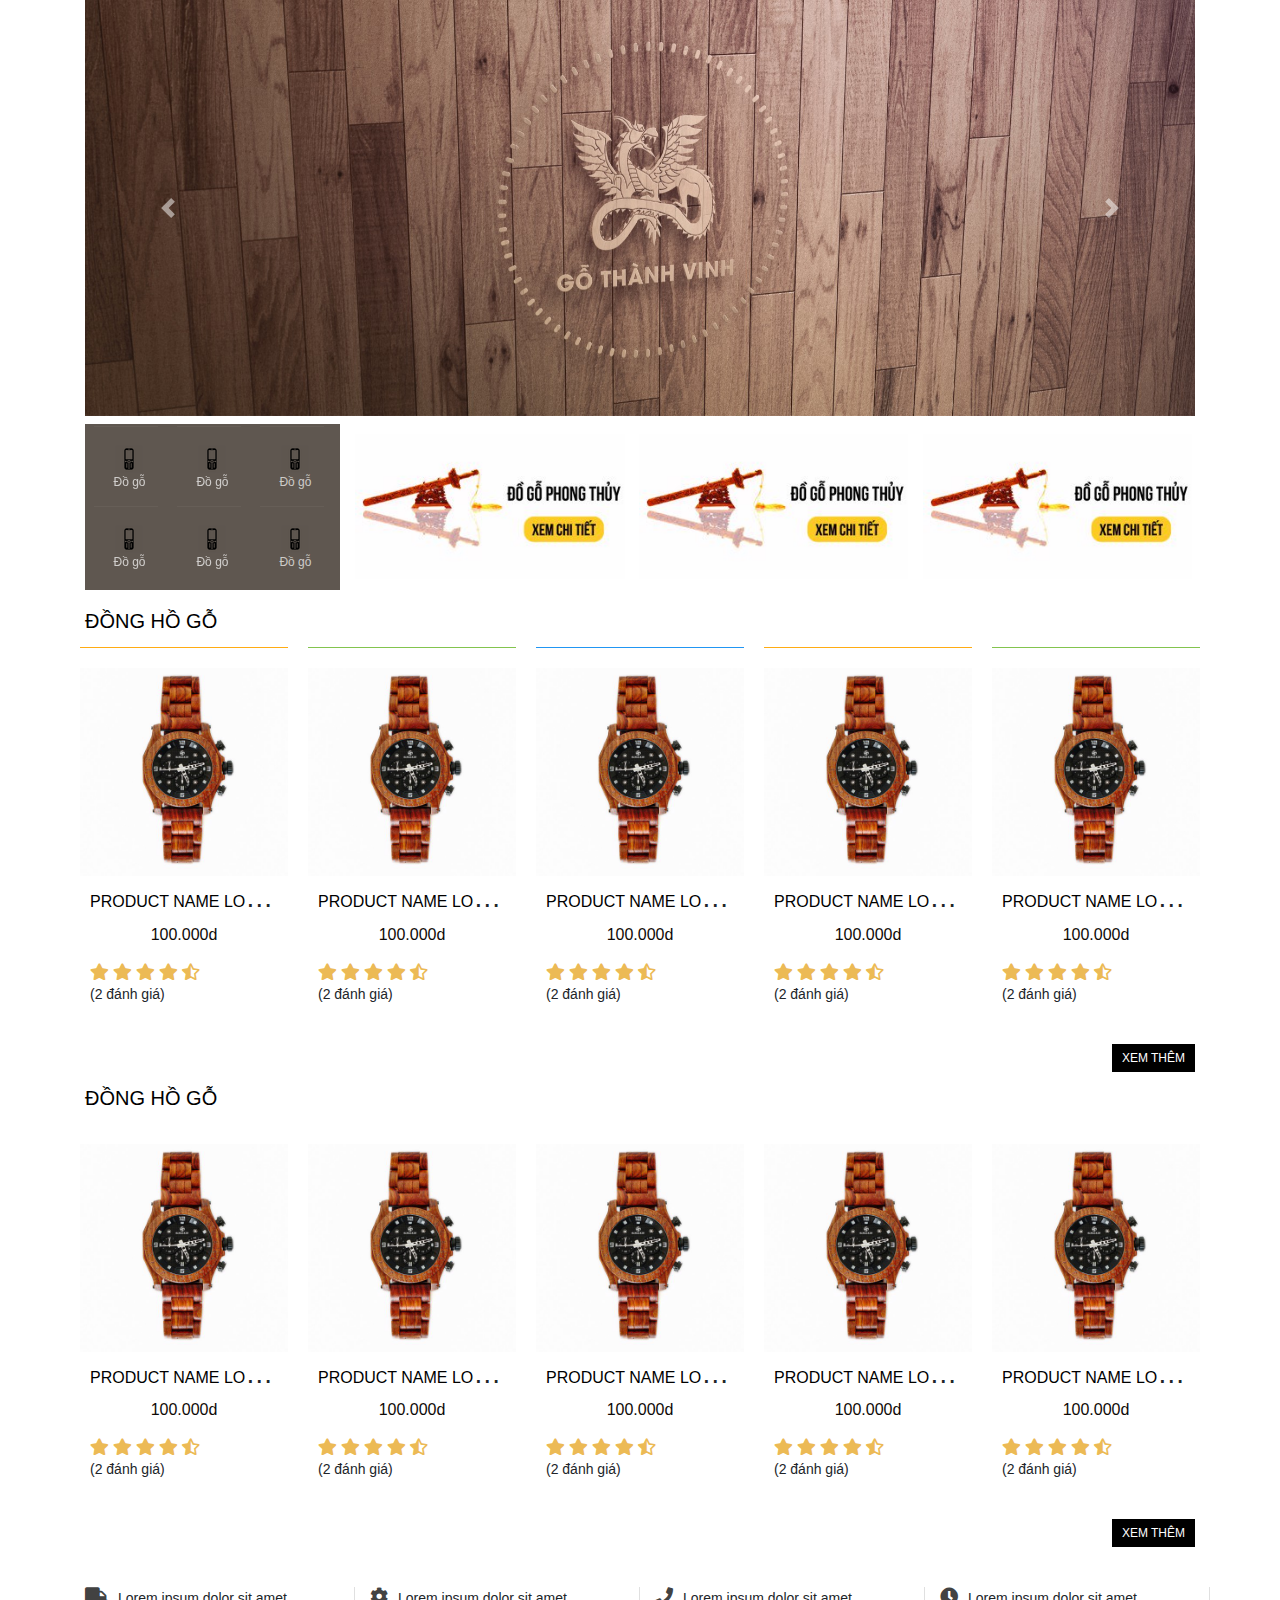
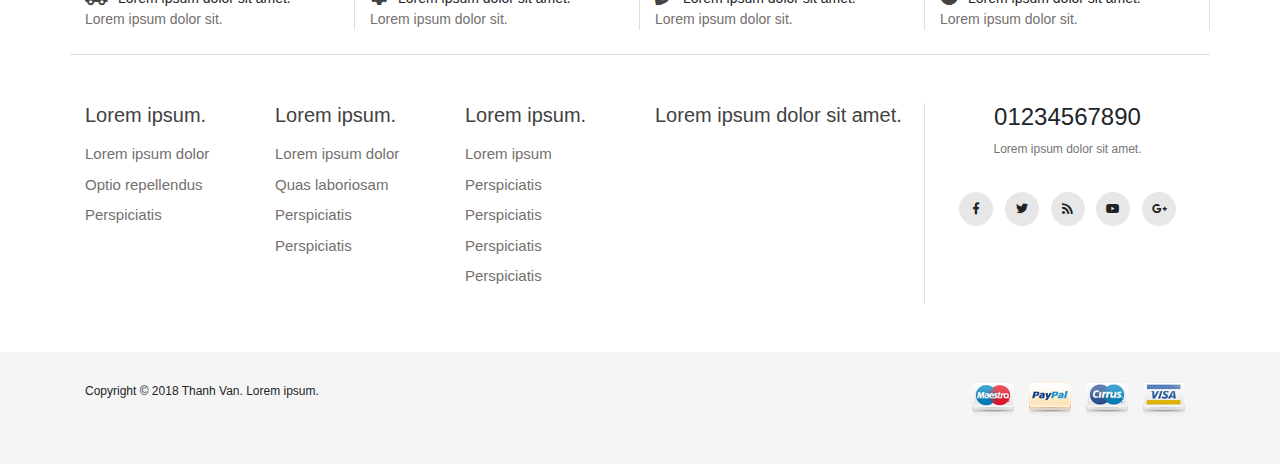
<file: index.html>
<!doctype html>
<html lang="en">
  <head>
    <!-- Required meta tags -->
    <meta charset="utf-8">
    <meta name="viewport" content="width=device-width, initial-scale=1, shrink-to-fit=no">

    <!-- Bootstrap CSS -->
    <link rel="stylesheet" href="assets/bootstrap4/css/bootstrap.min.css" >
	<link rel="stylesheet" href="assets/style.css">
  <link rel="stylesheet" href="assets/fontawesome/css/all.css">
    <title>Hello, world!</title>
  </head>
  <body>
    <section id="slider">
      <div class="container">
        <div class="row">
          <div class="col-md-12">
            <div id="carouselExampleControls" class="carousel slide" data-ride="carousel">
              <div class="carousel-inner">
                <div class="carousel-item active">
                  <img class="d-block w-100" src="images/slideshow_4.jpg" alt="First slide">
                </div>
                <div class="carousel-item">
                  <img class="d-block w-100" src="images/slideshow_1.jpg.png" alt="Second slide">
                </div>
                <div class="carousel-item">
                  <img class="d-block w-100" src="images/slideshow_3.jpg" alt="Third slide">
                </div>
              </div>
              <a class="carousel-control-prev" href="#carouselExampleControls" role="button" data-slide="prev">
                <span class="carousel-control-prev-icon" aria-hidden="true"></span>
                <span class="sr-only">Previous</span>
              </a>
              <a class="carousel-control-next" href="#carouselExampleControls" role="button" data-slide="next">
                <span class="carousel-control-next-icon" aria-hidden="true"></span>
                <span class="sr-only">Next</span>
              </a>
            </div>
          </div>
        </div>
      </div>
    </section>
    <section class="mt-2">
      <div class="container">
        <div class="row">
          <div class="col-md-3">
              <ul class="home__channel-list clearfix">
                <li><a href=""><img src="images/icon/icon-1.png" alt="">Đồ gỗ</a></li>
                <li><a href=""><img src="images/icon/icon-1.png" alt="">Đồ gỗ</a></li>
                <li><a href=""><img src="images/icon/icon-1.png" alt="">Đồ gỗ</a></li>
                <li><a href=""><img src="images/icon/icon-1.png" alt="">Đồ gỗ</a></li>
                <li><a href=""><img src="images/icon/icon-1.png" alt="">Đồ gỗ</a></li>
                <li><a href=""><img src="images/icon/icon-1.png" alt="">Đồ gỗ</a></li>
              </ul>
          </div>
          <div class="col-md-9 pl-0 d-none d-md-block">
            <ul class="home__img-banner clearfix pl-0">
              <li class="ml-0"><a href=""><img src="images/img_banner_1.jpg" alt=""></a></li>
              <li><a href=""><img src="images/img_banner_1.jpg" alt=""></a></li>
              <li><a href=""><img src="images/img_banner_1.jpg" alt=""></a></li>
            </ul>
          </div>
        </div>
      </div>
    </section>
    <section class="rainbow-product">
      <div class="container">
        <div class="row">
          <div class="col-md-12"><h2 class="home--product-title">đồng hồ gỗ</h2></div>
          <!-- product -->
          <div class="resize-col-5 col-sm-4 col-6">
            <div class="home__product-rainbow rainbow-1">
              <div class="c__product-img">
                <a href="#" title="Đồng hồ"><img src="images/product-img-1.jpg" alt=""></a>
              </div>
              <div class="c__action">
                <a class="c__btn-view" href="#">
                  <i class="far fa-chart-bar"></i>
                  <span>Xem nhanh</span>
                </a>
                <a class="c__btn-buy" href="#">
                  <span>+ Thêm vào giỏ</span>
                  <i class="fas fa-cart-plus"></i>
                </a>
              </div>
              <div class="c__product-detail">
                <h3 class="c__product-name"><a href="#">product name Lorem ipsum dolor.</a></h3>
                <p class="c__product-cost">100.000d</p>
                <div class="c__product-star">
                  <i class="fas fa-star"></i>
                  <i class="fas fa-star"></i>
                  <i class="fas fa-star"></i>
                  <i class="fas fa-star"></i>
                  <i class="fas fa-star-half-alt"></i>
                </div>
                <span>(2 đánh giá)</span>
              </div>
            </div>
          </div>
          <!-- end product -->
          <!-- product -->
          <div class="resize-col-5 col-sm-4 col-6">
            <div class="home__product-rainbow rainbow-2">
              <div class="c__product-img">
                <a href="#" title="Đồng hồ"><img src="images/product-img-1.jpg" alt=""></a>
              </div>
              <div class="c__action">
                <a class="c__btn-view" href="#">
                  <i class="far fa-chart-bar"></i>
                  <span>Xem nhanh</span>
                </a>
                <a class="c__btn-buy" href="#">
                  <span>+ Thêm vào giỏ</span>
                  <i class="fas fa-cart-plus"></i>
                </a>
              </div>
              <div class="c__product-detail">
                <h3 class="c__product-name"><a href="#">product name Lorem ipsum dolor.</a></h3>
                <p class="c__product-cost">100.000d</p>
                <div class="c__product-star">
                  <i class="fas fa-star"></i>
                  <i class="fas fa-star"></i>
                  <i class="fas fa-star"></i>
                  <i class="fas fa-star"></i>
                  <i class="fas fa-star-half-alt"></i>
                </div>
                <span>(2 đánh giá)</span>
              </div>
            </div>
          </div>
          <!-- end product -->
          <!-- product -->
          <div class="resize-col-5 col-sm-4 col-6">
            <div class="home__product-rainbow rainbow-3">
              <div class="c__product-img">
                <a href="#" title="Đồng hồ"><img src="images/product-img-1.jpg" alt=""></a>
              </div>
              <div class="c__action">
                <a class="c__btn-view" href="#">
                  <i class="far fa-chart-bar"></i>
                  <span>Xem nhanh</span>
                </a>
                <a class="c__btn-buy" href="#">
                  <span>+ Thêm vào giỏ</span>
                  <i class="fas fa-cart-plus"></i>
                </a>
              </div>
              <div class="c__product-detail">
                <h3 class="c__product-name"><a href="#">product name Lorem ipsum dolor.</a></h3>
                <p class="c__product-cost">100.000d</p>
                <div class="c__product-star">
                  <i class="fas fa-star"></i>
                  <i class="fas fa-star"></i>
                  <i class="fas fa-star"></i>
                  <i class="fas fa-star"></i>
                  <i class="fas fa-star-half-alt"></i>
                </div>
                <span>(2 đánh giá)</span>
              </div>
            </div>
          </div>
          <!-- end product -->
          <!-- product -->
          <div class="resize-col-5 col-sm-4 col-6">
            <div class="home__product-rainbow rainbow-1">
              <div class="c__product-img">
                <a href="#" title="Đồng hồ"><img src="images/product-img-1.jpg" alt=""></a>
              </div>
              <div class="c__action">
                <a class="c__btn-view" href="#">
                  <i class="far fa-chart-bar"></i>
                  <span>Xem nhanh</span>
                </a>
                <a class="c__btn-buy" href="#">
                  <span>+ Thêm vào giỏ</span>
                  <i class="fas fa-cart-plus"></i>
                </a>
              </div>
              <div class="c__product-detail">
                <h3 class="c__product-name"><a href="#">product name Lorem ipsum dolor.</a></h3>
                <p class="c__product-cost">100.000d</p>
                <div class="c__product-star">
                  <i class="fas fa-star"></i>
                  <i class="fas fa-star"></i>
                  <i class="fas fa-star"></i>
                  <i class="fas fa-star"></i>
                  <i class="fas fa-star-half-alt"></i>
                </div>
                <span>(2 đánh giá)</span>
              </div>
            </div>
          </div>
          <!-- end product -->
          <!-- product -->
          <div class="resize-col-5 col-sm-4 col-6">
            <div class="home__product-rainbow rainbow-2">
              <div class="c__product-img">
                <a href="#" title="Đồng hồ"><img src="images/product-img-1.jpg" alt=""></a>
              </div>
              <div class="c__action">
                <a class="c__btn-view" href="#">
                  <i class="far fa-chart-bar"></i>
                  <span>Xem nhanh</span>
                </a>
                <a class="c__btn-buy" href="#">
                  <span>+ Thêm vào giỏ</span>
                  <i class="fas fa-cart-plus"></i>
                </a>
              </div>
              <div class="c__product-detail">
                <h3 class="c__product-name"><a href="#">product name Lorem ipsum dolor.</a></h3>
                <p class="c__product-cost">100.000d</p>
                <div class="c__product-star">
                  <i class="fas fa-star"></i>
                  <i class="fas fa-star"></i>
                  <i class="fas fa-star"></i>
                  <i class="fas fa-star"></i>
                  <i class="fas fa-star-half-alt"></i>
                </div>
                <span>(2 đánh giá)</span>
              </div>
            </div>
          </div>
          <!-- end product -->
          <div class="col-md-12 d-flex justify-content-end"><a href="#" class="home--btn-readmore">xem thêm</a></div>
        </div>
      </div>
    </section>
    <section>
      <div class="container">
        <div class="row">
          <div class="col-md-12"><h2 class="home--product-title">đồng hồ gỗ</h2></div>
          <!-- product -->
          <div class="resize-col-5 col-sm-4 col-6">
            <div class="product-item">
              <div class="c__product-img">
                <a href="#" title="Đồng hồ"><img src="images/product-img-1.jpg" alt=""></a>
              </div>
              <div class="c__action">
                <a class="c__btn-view" href="#">
                  <i class="far fa-chart-bar"></i>
                  <span>Xem nhanh</span>
                </a>
                <a class="c__btn-buy" href="#">
                  <span>+ Thêm vào giỏ</span>
                  <i class="fas fa-cart-plus"></i>
                </a>
              </div>
              <div class="c__product-detail">
                <h3 class="c__product-name"><a href="#">product name Lorem ipsum dolor.</a></h3>
                <p class="c__product-cost">100.000d</p>
                <div class="c__product-star">
                  <i class="fas fa-star"></i>
                  <i class="fas fa-star"></i>
                  <i class="fas fa-star"></i>
                  <i class="fas fa-star"></i>
                  <i class="fas fa-star-half-alt"></i>
                </div>
                <span>(2 đánh giá)</span>
              </div>
            </div>
          </div>
          <!-- end product -->
          <!-- product -->
          <div class="resize-col-5 col-sm-4 col-6">
            <div class="product-item">
              <div class="c__product-img">
                <a href="#" title="Đồng hồ"><img src="images/product-img-1.jpg" alt=""></a>
              </div>
              <div class="c__action">
                <a class="c__btn-view" href="#">
                  <i class="far fa-chart-bar"></i>
                  <span>Xem nhanh</span>
                </a>
                <a class="c__btn-buy" href="#">
                  <span>+ Thêm vào giỏ</span>
                  <i class="fas fa-cart-plus"></i>
                </a>
              </div>
              <div class="c__product-detail">
                <h3 class="c__product-name"><a href="#">product name Lorem ipsum dolor.</a></h3>
                <p class="c__product-cost">100.000d</p>
                <div class="c__product-star">
                  <i class="fas fa-star"></i>
                  <i class="fas fa-star"></i>
                  <i class="fas fa-star"></i>
                  <i class="fas fa-star"></i>
                  <i class="fas fa-star-half-alt"></i>
                </div>
                <span>(2 đánh giá)</span>
              </div>
            </div>
          </div>
          <!-- end product -->
          <!-- product -->
          <div class="resize-col-5 col-sm-4 col-6">
            <div class="product-item">
              <div class="c__product-img">
                <a href="#" title="Đồng hồ"><img src="images/product-img-1.jpg" alt=""></a>
              </div>
              <div class="c__action">
                <a class="c__btn-view" href="#">
                  <i class="far fa-chart-bar"></i>
                  <span>Xem nhanh</span>
                </a>
                <a class="c__btn-buy" href="#">
                  <span>+ Thêm vào giỏ</span>
                  <i class="fas fa-cart-plus"></i>
                </a>
              </div>
              <div class="c__product-detail">
                <h3 class="c__product-name"><a href="#">product name Lorem ipsum dolor.</a></h3>
                <p class="c__product-cost">100.000d</p>
                <div class="c__product-star">
                  <i class="fas fa-star"></i>
                  <i class="fas fa-star"></i>
                  <i class="fas fa-star"></i>
                  <i class="fas fa-star"></i>
                  <i class="fas fa-star-half-alt"></i>
                </div>
                <span>(2 đánh giá)</span>
              </div>
            </div>
          </div>
          <!-- end product -->
          <!-- product -->
          <div class="resize-col-5 col-sm-4 col-6">
            <div class="product-item">
              <div class="c__product-img">
                <a href="#" title="Đồng hồ"><img src="images/product-img-1.jpg" alt=""></a>
              </div>
              <div class="c__action">
                <a class="c__btn-view" href="#">
                  <i class="far fa-chart-bar"></i>
                  <span>Xem nhanh</span>
                </a>
                <a class="c__btn-buy" href="#">
                  <span>+ Thêm vào giỏ</span>
                  <i class="fas fa-cart-plus"></i>
                </a>
              </div>
              <div class="c__product-detail">
                <h3 class="c__product-name"><a href="#">product name Lorem ipsum dolor.</a></h3>
                <p class="c__product-cost">100.000d</p>
                <div class="c__product-star">
                  <i class="fas fa-star"></i>
                  <i class="fas fa-star"></i>
                  <i class="fas fa-star"></i>
                  <i class="fas fa-star"></i>
                  <i class="fas fa-star-half-alt"></i>
                </div>
                <span>(2 đánh giá)</span>
              </div>
            </div>
          </div>
          <!-- end product -->
          <!-- product -->
          <div class="resize-col-5 col-sm-4 col-6">
            <div class="product-item">
              <div class="c__product-img">
                <a href="#" title="Đồng hồ"><img src="images/product-img-1.jpg" alt=""></a>
              </div>
              <div class="c__action">
                <a class="c__btn-view" href="#">
                  <i class="far fa-chart-bar"></i>
                  <span>Xem nhanh</span>
                </a>
                <a class="c__btn-buy" href="#">
                  <span>+ Thêm vào giỏ</span>
                  <i class="fas fa-cart-plus"></i>
                </a>
              </div>
              <div class="c__product-detail">
                <h3 class="c__product-name"><a href="#">product name Lorem ipsum dolor.</a></h3>
                <p class="c__product-cost">100.000d</p>
                <div class="c__product-star">
                  <i class="fas fa-star"></i>
                  <i class="fas fa-star"></i>
                  <i class="fas fa-star"></i>
                  <i class="fas fa-star"></i>
                  <i class="fas fa-star-half-alt"></i>
                </div>
                <span>(2 đánh giá)</span>
              </div>
            </div>
          </div>
          <!-- end product -->
          <div class="col-md-12 d-flex justify-content-end"><a href="#" class="home--btn-readmore">xem thêm</a></div>
        </div>
      </div>
    </section>
    <!-- footer -->
  <section class="footer-main mt-3">
    <div class="container">
      <div class="row ft--border-bt">
        <div class="col-md-3 my-4 mainFt__services ft_style-p">
          <div class="ft__service-icon">
            <i class="fas fa-truck"></i><span>Lorem ipsum dolor sit amet.</span>
          </div>
          <p>Lorem ipsum dolor sit.</p>
          
        </div>
        <div class="col-md-3 my-4 mainFt__services ft_style-p">
          <div class="ft__service-icon">
            <i class="fas fa-cog"></i><span>Lorem ipsum dolor sit amet.</span>
          </div>
          <p>Lorem ipsum dolor sit.</p>
          
        </div>
        <div class="col-md-3 my-4 mainFt__services ft_style-p">
          <div class="ft__service-icon">
            <i class="fas fa-phone"></i><span>Lorem ipsum dolor sit amet.</span>
          </div>
          <p>Lorem ipsum dolor sit.</p>
          
        </div>
        <div class="col-md-3 my-4 mainFt__services ft_style-p">
          <div class="ft__service-icon">
            <i class="fas fa-clock"></i><span>Lorem ipsum dolor sit amet.</span>
          </div>
          <p>Lorem ipsum dolor sit.</p>
          
        </div>
      </div>
      <div class="row my-5">
        <div class="col-md-2 footer__link">
          <h4>Lorem ipsum.</h4>
          <ul>
            <li><a href="">Lorem ipsum dolor</a></li>
            <li><a href="">Optio repellendus</a></li>
            <li><a href="">Perspiciatis</a></li>
          </ul>
        </div>
        <div class="col-md-2 footer__link">
          <h4>Lorem ipsum.</h4>
          <ul>
            <li><a href="">Lorem ipsum dolor</a></li>
            <li><a href="">Quas laboriosam</a></li>
            <li><a href="">Perspiciatis</a></li>
            <li><a href="">Perspiciatis</a></li>
          </ul>
        </div>
        <div class="col-md-2 footer__link">
          <h4>Lorem ipsum.</h4>
          <ul>
            <li><a href="">Lorem ipsum </a></li>
            <li><a href="">Perspiciatis</a></li>
            <li><a href="">Perspiciatis</a></li>
            <li><a href="">Perspiciatis</a></li>
            <li><a href="">Perspiciatis</a></li>
          </ul>
        </div>
        <div class="col-md-3 footer__link mainFt__services">
          <h4>Lorem ipsum dolor sit amet.</h4>
        </div>
        <div class="col-md-3 text-center">
          <h4>01234567890</h4>
          <p class="ft__sub-phone">Lorem ipsum dolor sit amet.</p>
          <div class="ft__icon-box">
            <a href="#"><i class="fab fa-facebook-f"></i></a>
            <a href="#"><i class="fab fa-twitter"></i></a>
            <a href="#"><i class="fas fa-rss"></i></a>
            <a href="#"><i class="fab fa-youtube"></i></a>
            <a href="#"><i class="fab fa-google-plus-g"></i></a>
          </div>
        </div>
      </div>
    </div>
  </section>
  <footer class="ft__info">
    <div class="container">
      <div class="row">
        <div class="col-md-6">
          <div class="ft__info-link">
            
          </div>
          <div class="ft__coppyright">
            <p>Copyright © 2018 Thanh Van. <span>Lorem ipsum.</span></p>
          </div>
        </div>
        <div class="col-md-6 ft__payment">
          <ul class="d-flex align-items-center justify-content-end">
            <li><a href="#" title="Payment method"><img src="images/payment-1.png" alt="payment"></a></li>
            <li><a href="#" title="Payment method"><img src="images/payment-2.png" alt="payment"></a></li>
            <li><a href="#" title="Payment method"><img src="images/payment-3.png" alt="payment"></a></li>
            <li><a href="#" title="Payment method"><img src="images/payment-4.png" alt="payment"></a></li>
          </ul>
        </div>
      </div>
    </div>
  </footer>
    <!-- Optional JavaScript -->
    <!-- jQuery first, then Popper.js, then Bootstrap JS -->
    <script src="https://code.jquery.com/jquery-3.3.1.slim.min.js" integrity="sha384-q8i/X+965DzO0rT7abK41JStQIAqVgRVzpbzo5smXKp4YfRvH+8abtTE1Pi6jizo" crossorigin="anonymous"></script>
    <script src="https://cdnjs.cloudflare.com/ajax/libs/popper.js/1.14.3/umd/popper.min.js" integrity="sha384-ZMP7rVo3mIykV+2+9J3UJ46jBk0WLaUAdn689aCwoqbBJiSnjAK/l8WvCWPIPm49" crossorigin="anonymous"></script>
    <script src="assets/bootstrap4/js/bootstrap.min.js" ></script>
  </body>
</html>
</file>
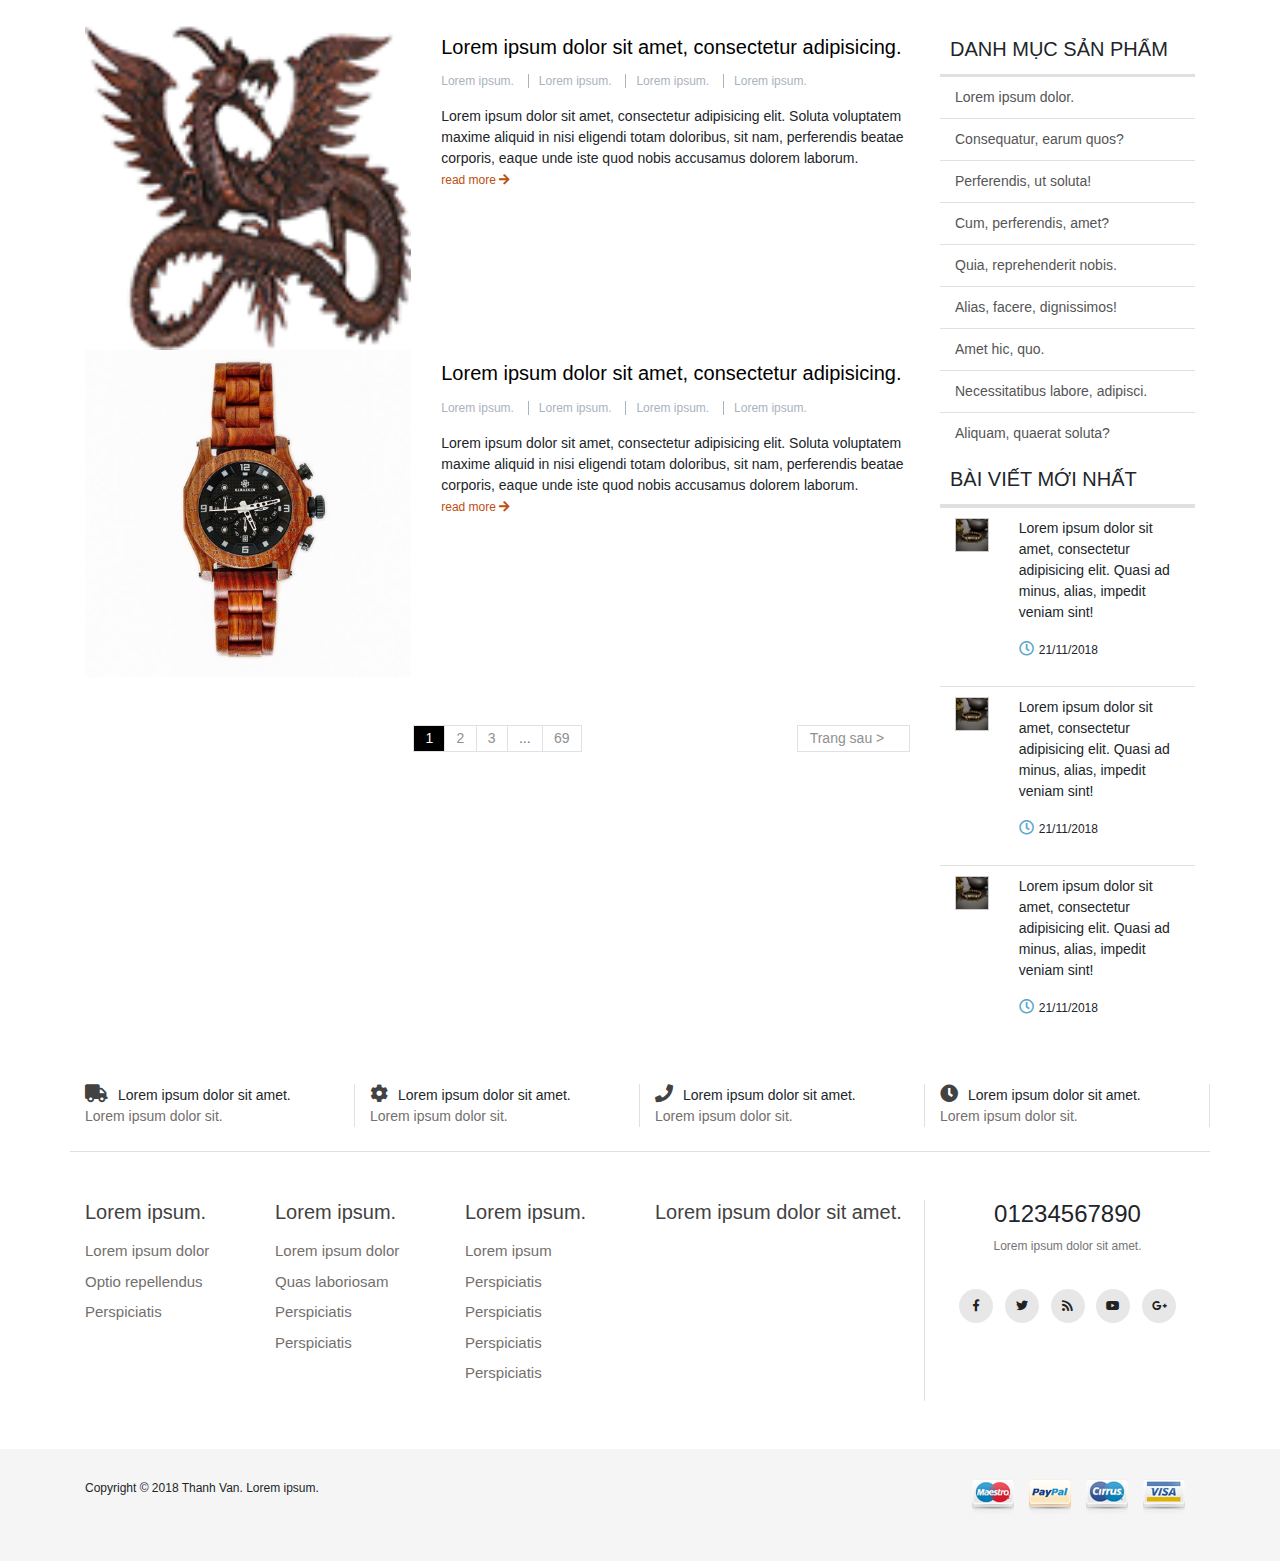
<file: blog-list.html>
<!doctype html>
<html lang="en">
<head>
    <!-- Required meta tags -->
    <meta charset="utf-8">
    <meta name="viewport" content="width=device-width, initial-scale=1, shrink-to-fit=no">

    <!-- Bootstrap CSS -->
    <link rel="stylesheet" href="assets/bootstrap4/css/bootstrap.min.css" >
    <link rel="stylesheet" href="assets/style.css">
    <link rel="stylesheet" href="assets/fontawesome/css/all.css">
    <title>Hello, world!</title>
</head>
<body>
	<section class="mt-4">
		<div class="container">
			<div class="row">
				<!-- left column -->
				<div class="col-md-9">
					<!-- blog list - row -->
					<div class="row bl__info-row">
						<div class="col-md-5">
							<a href="#"><img src="images/logo.png" alt="" ></a>
						</div>
						<div class="col-md-7">
							<div>
								<h2><a href="#">Lorem ipsum dolor sit amet, consectetur adipisicing.</a></h2>
								<div class="bl__info-author">
									<span class="bl--first-line"><a href="#">Lorem ipsum.</a></span>
									<span><a href="#">Lorem ipsum.</a></span>
									<span><a href="#">Lorem ipsum.</a></span>
									<span><a href="#">Lorem ipsum.</a></span>
								</div>
								<p class="mb-0">Lorem ipsum dolor sit amet, consectetur adipisicing elit. Soluta voluptatem maxime aliquid in nisi eligendi totam doloribus, sit nam, perferendis beatae corporis, eaque unde iste quod nobis accusamus dolorem laborum.</p>
								<div class="bl__btn-readMore">
									<a href="#">read more <i class="fas fa-arrow-right"></i></a>
								</div>
							</div>
						</div>
					</div>
					<!-- blog list - row -->
					<div class="row bl__info-row">
						<div class="col-md-5">
							<a href="#"><img src="images/product-img-1.jpg" alt="" ></a>
						</div>
						<div class="col-md-7">
							<div>
								<h2><a href="#">Lorem ipsum dolor sit amet, consectetur adipisicing.</a></h2>
								<div class="bl__info-author">
									<span class="bl--first-line"><a href="#">Lorem ipsum.</a></span>
									<span><a href="#">Lorem ipsum.</a></span>
									<span><a href="#">Lorem ipsum.</a></span>
									<span><a href="#">Lorem ipsum.</a></span>
								</div>
								<p class="mb-0">Lorem ipsum dolor sit amet, consectetur adipisicing elit. Soluta voluptatem maxime aliquid in nisi eligendi totam doloribus, sit nam, perferendis beatae corporis, eaque unde iste quod nobis accusamus dolorem laborum.</p>
								<div class="bl__btn-readMore">
									<a href="#">read more <i class="fas fa-arrow-right"></i></a>
								</div>
							</div>
						</div>
					</div>
					<!-- pagination button -->
					<div class="row my-5">
						<div class="col-md-2"></div>
						<div class="col-md-8 d-flex align-items-center justify-content-center">
							<div>
								<ul class="pagination">
							    <li class="page-item pagination__active"><a class="page-link" href="#">1</a></li>
							    <li class="page-item ">
							      <span class="page-link">
							        2
							        <span class="sr-only">(current)</span>
							      </span>
							    </li>
							    <li class="page-item"><a class="page-link" href="#">3</a></li>
							    <li class="page-item disabled"><a class="page-link" href="#">...</a></li>
							    <li class="page-item"><a class="page-link" href="#">69</a></li>
							  </ul>
							</div>
						</div>
						<div class="col-md-2">
							<div class="page-item"><a class="page-link" href="#">Trang sau ></a></div>
						</div>
					</div>
				</div>
				<!-- right column -->
				<div class="col-md-3">
					<div class="bl__right-list">
						<p class="bl__right-header">DANH MỤC SẢN PHẨM</p>
						<ul>
							<li class="bl__right-list-first"><a href="">Lorem ipsum dolor.</a></li>
							<li><a href="">Consequatur, earum quos?</a></li>
							<li><a href="">Perferendis, ut soluta!</a></li>
							<li><a href="">Cum, perferendis, amet?</a></li>
							<li><a href="">Quia, reprehenderit nobis.</a></li>
							<li><a href="">Alias, facere, dignissimos!</a></li>
							<li><a href="">Amet hic, quo.</a></li>
							<li><a href="">Necessitatibus labore, adipisci.</a></li>
							<li><a href="">Aliquam, quaerat soluta?</a></li>
						</ul>
					</div>
					<div class="bl__news-list">
						<p class="bl__right-header">bài viết mới nhất</p>
						<div class="row bl__news-item">
							<div class="col-md-3">
								<img src="images/blog-list-img-1.jpg" alt="">
							</div>
							<div class="col-md-9">
								<p>Lorem ipsum dolor sit amet, consectetur adipisicing elit. Quasi ad minus, alias, impedit veniam sint!</p>
								<p><i class="far fa-clock"></i><span>21/11/2018</span></p>
							</div>
						</div>
						<div class="row bl__news-item">
							<div class="col-md-3">
								<img src="images/blog-list-img-1.jpg" alt="">
							</div>
							<div class="col-md-9">
								<p>Lorem ipsum dolor sit amet, consectetur adipisicing elit. Quasi ad minus, alias, impedit veniam sint!</p>
								<p><i class="far fa-clock"></i><span>21/11/2018</span></p>
							</div>
						</div>
						<div class="row bl__news-item">
							<div class="col-md-3">
								<img src="images/blog-list-img-1.jpg" alt="">
							</div>
							<div class="col-md-9">
								<p>Lorem ipsum dolor sit amet, consectetur adipisicing elit. Quasi ad minus, alias, impedit veniam sint!</p>
								<p><i class="far fa-clock"></i><span>21/11/2018</span></p>
							</div>
						</div>
					</div>
				</div>
			</div>
		</div>
	</section>
		<!-- footer -->
	<section class="footer-main mt-3">
		<div class="container">
			<div class="row ft--border-bt">
				<div class="col-md-3 my-4 mainFt__services ft_style-p">
					<div class="ft__service-icon">
						<i class="fas fa-truck"></i><span>Lorem ipsum dolor sit amet.</span>
					</div>
					<p>Lorem ipsum dolor sit.</p>
					
				</div>
				<div class="col-md-3 my-4 mainFt__services ft_style-p">
					<div class="ft__service-icon">
						<i class="fas fa-cog"></i><span>Lorem ipsum dolor sit amet.</span>
					</div>
					<p>Lorem ipsum dolor sit.</p>
					
				</div>
				<div class="col-md-3 my-4 mainFt__services ft_style-p">
					<div class="ft__service-icon">
						<i class="fas fa-phone"></i><span>Lorem ipsum dolor sit amet.</span>
					</div>
					<p>Lorem ipsum dolor sit.</p>
					
				</div>
				<div class="col-md-3 my-4 mainFt__services ft_style-p">
					<div class="ft__service-icon">
						<i class="fas fa-clock"></i><span>Lorem ipsum dolor sit amet.</span>
					</div>
					<p>Lorem ipsum dolor sit.</p>
					
				</div>
			</div>
			<div class="row my-5">
				<div class="col-md-2 footer__link">
					<h4>Lorem ipsum.</h4>
					<ul>
						<li><a href="">Lorem ipsum dolor</a></li>
						<li><a href="">Optio repellendus</a></li>
						<li><a href="">Perspiciatis</a></li>
					</ul>
				</div>
				<div class="col-md-2 footer__link">
					<h4>Lorem ipsum.</h4>
					<ul>
						<li><a href="">Lorem ipsum dolor</a></li>
						<li><a href="">Quas laboriosam</a></li>
						<li><a href="">Perspiciatis</a></li>
						<li><a href="">Perspiciatis</a></li>
					</ul>
				</div>
				<div class="col-md-2 footer__link">
					<h4>Lorem ipsum.</h4>
					<ul>
						<li><a href="">Lorem ipsum </a></li>
						<li><a href="">Perspiciatis</a></li>
						<li><a href="">Perspiciatis</a></li>
						<li><a href="">Perspiciatis</a></li>
						<li><a href="">Perspiciatis</a></li>
					</ul>
				</div>
				<div class="col-md-3 footer__link mainFt__services">
					<h4>Lorem ipsum dolor sit amet.</h4>
				</div>
				<div class="col-md-3 text-center">
					<h4>01234567890</h4>
					<p class="ft__sub-phone">Lorem ipsum dolor sit amet.</p>
					<div class="ft__icon-box">
						<a href="#"><i class="fab fa-facebook-f"></i></a>
						<a href="#"><i class="fab fa-twitter"></i></a>
						<a href="#"><i class="fas fa-rss"></i></a>
						<a href="#"><i class="fab fa-youtube"></i></a>
						<a href="#"><i class="fab fa-google-plus-g"></i></a>
					</div>
				</div>
			</div>
		</div>
	</section>
	<footer class="ft__info">
		<div class="container">
			<div class="row">
				<div class="col-md-6">
					<div class="ft__info-link">
						
					</div>
					<div class="ft__coppyright">
						<p>Copyright © 2018 Thanh Van. <span>Lorem ipsum.</span></p>
					</div>
				</div>
				<div class="col-md-6 ft__payment">
					<ul class="d-flex align-items-center justify-content-end">
						<li><a href="#" title="Payment method"><img src="images/payment-1.png" alt="payment"></a></li>
						<li><a href="#" title="Payment method"><img src="images/payment-2.png" alt="payment"></a></li>
						<li><a href="#" title="Payment method"><img src="images/payment-3.png" alt="payment"></a></li>
						<li><a href="#" title="Payment method"><img src="images/payment-4.png" alt="payment"></a></li>
					</ul>
				</div>
			</div>
		</div>
	</footer>
<!-- Optional JavaScript -->
<!-- jQuery first, then Popper.js, then Bootstrap JS -->
<script src="https://code.jquery.com/jquery-3.3.1.slim.min.js" integrity="sha384-q8i/X+965DzO0rT7abK41JStQIAqVgRVzpbzo5smXKp4YfRvH+8abtTE1Pi6jizo" crossorigin="anonymous"></script>
<script src="https://cdnjs.cloudflare.com/ajax/libs/popper.js/1.14.3/umd/popper.min.js" integrity="sha384-ZMP7rVo3mIykV+2+9J3UJ46jBk0WLaUAdn689aCwoqbBJiSnjAK/l8WvCWPIPm49" crossorigin="anonymous"></script>
<script src="assets/bootstrap4/js/bootstrap.min.js" ></script>
</body>
</html>
</file>
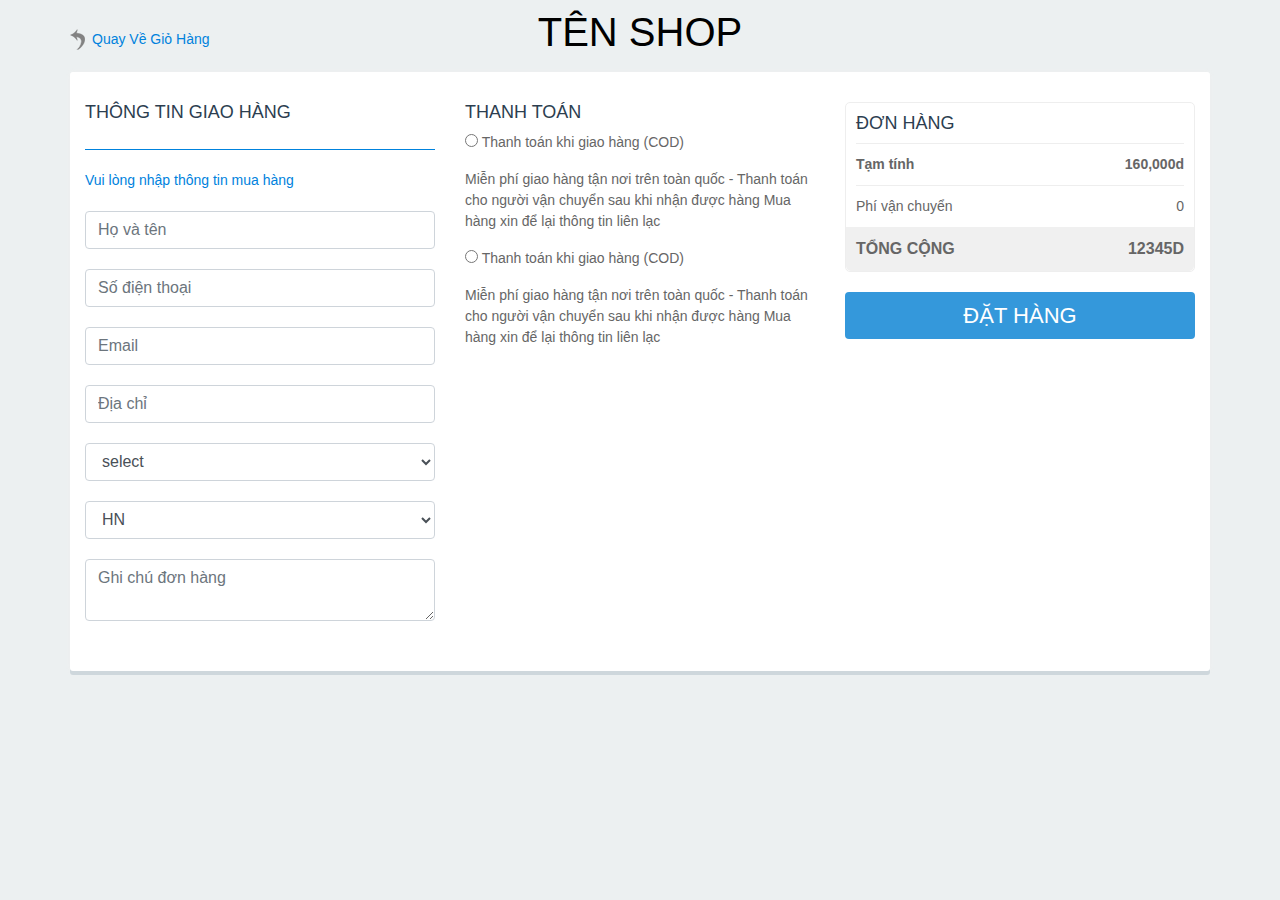
<file: checkout.html>
<!doctype html>
<html lang="en">
  <head>
    <!-- Required meta tags -->
    <meta charset="utf-8">
    <meta name="viewport" content="width=device-width, initial-scale=1, shrink-to-fit=no">

    <!-- Bootstrap CSS -->
    <link rel="stylesheet" href="assets/bootstrap4/css/bootstrap.min.css" >
	<link rel="stylesheet" href="assets/style.css">
	<link rel="stylesheet" href="assets/fontawesome/css/all.css">
    <title>Hello, world!</title>
  </head>
  <body class="c__body co--background">
    <section id="co__header">
       <div class="container">
        <div class="row">
          <div class="col-md-12 co__header my-2">
            <a href="">
              <h1>
                <span class="btn-back">Quay về giỏ hàng</span>
                tên shop
              </h1>
            </a>
          </div>
        </div>
      </div>
    </section>
    <section id="co__content ">
      <div class="container">
        <div class="row co--content-background">
          <div class="col-md-4">
            <h3 class="co--text-header">thông tin giao hàng</h3>
            <div class="co__line"></div>
            <p class="co--text-des">Vui lòng nhập thông tin mua hàng</p>
            <form action="post">
              <input type="text" name="name" id="name" class="form-control co__form-style" placeholder="Họ và tên">
              <input type="tel" name="phone" id="phone" class="form-control co__form-style" placeholder="Số điện thoại">
              <input type="email" name="email" id="email" class="form-control co__form-style" placeholder="Email">
              <input type="text" name="address" id="address" class="form-control co__form-style" placeholder="Địa chỉ">
              <select name="" id="" class="form-control co__form-style">
                <option value="">select</option>
              </select>
              <select name="" id="" class="form-control co__form-style">
                <option value="">HN</option>
              </select>
              <textarea class="form-control co__form-style" placeholder="Ghi chú đơn hàng"></textarea>
            </form>
          </div>
          <div class="col-md-4">
            <h3 class="co--text-header">thanh toán</h3>
            <div class="co__payment">
              <p><input type="radio" name="payment-radio" id="payment-radio"><span> Thanh toán khi giao hàng (COD)</span></p>
              <p>Miễn phí giao hàng tận nơi trên toàn quốc - Thanh toán cho người vận chuyển sau khi nhận được hàng
              Mua hàng xin để lại thông tin liên lạc</p>
              <p><input type="radio" name="payment-radio" id="payment-radio"><span> Thanh toán khi giao hàng (COD)</span></p>
              <p>Miễn phí giao hàng tận nơi trên toàn quốc - Thanh toán cho người vận chuyển sau khi nhận được hàng
              Mua hàng xin để lại thông tin liên lạc</p>
            </div>
          </div>
          <div class="col-md-4">
            <div class="c__cart-box">
              <h3 class="co--text-header">đơn hàng</h3>
              <div class="c__product-name"></div>
              <div class="d-flex justify-content-between c__cart-border c__cart-bold">
                <p>Tạm tính</p>
                <p>160,000d</p>
              </div>
              <div class="d-flex justify-content-between c__cart-border">
                <p>Phí vận chuyển</p>
                <p>0</p>
              </div>
              <div class="c__sum d-flex justify-content-between">
                <p>tổng cộng</p>
                <p>12345d</p>
              </div>
            </div>
            <button class="btn w-100 btn-style" type="submit">đặt hàng</button>
          </div>
        </div>
      </div>
    </section>
    <!-- Optional JavaScript -->
    <!-- jQuery first, then Popper.js, then Bootstrap JS -->
    <script src="https://code.jquery.com/jquery-3.3.1.slim.min.js" integrity="sha384-q8i/X+965DzO0rT7abK41JStQIAqVgRVzpbzo5smXKp4YfRvH+8abtTE1Pi6jizo" crossorigin="anonymous"></script>
    <script src="https://cdnjs.cloudflare.com/ajax/libs/popper.js/1.14.3/umd/popper.min.js" integrity="sha384-ZMP7rVo3mIykV+2+9J3UJ46jBk0WLaUAdn689aCwoqbBJiSnjAK/l8WvCWPIPm49" crossorigin="anonymous"></script>
    <script src="assets/bootstrap4/js/bootstrap.min.js" ></script>
  </body>
</html>
</file>
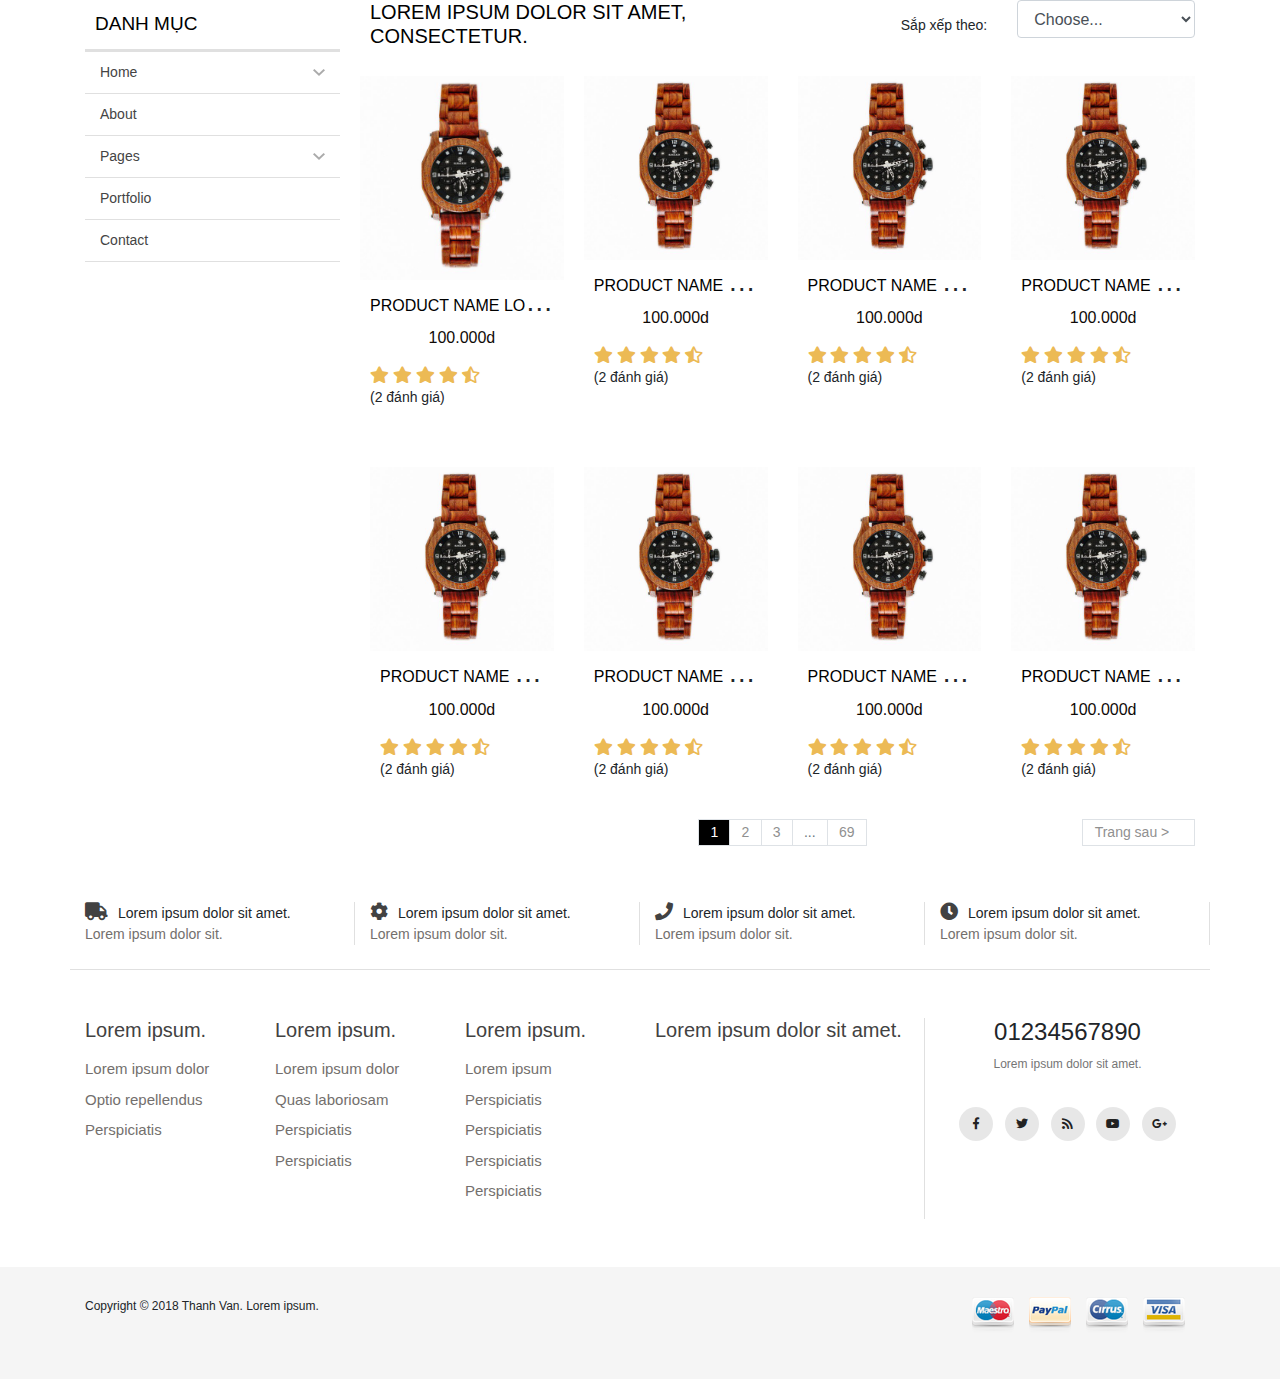
<file: collections.html>
<!doctype html>
<html lang="en">
  <head>
    <!-- Required meta tags -->
    <meta charset="utf-8">
    <meta name="viewport" content="width=device-width, initial-scale=1, shrink-to-fit=no">

    <!-- Bootstrap CSS -->
    <link rel="stylesheet" href="assets/bootstrap4/css/bootstrap.min.css" >
	<link rel="stylesheet" href="assets/style.css">
	<link rel="stylesheet" href="assets/fontawesome/css/all.css">
    <title>collections</title>
  </head>
  <body>
	<!-- collections -->
	<div class="container">
		<div class="row">
			<!-- left menu -->
			<div class="col-md-3 left-menu">
				<p class="left-menu-header">danh mục</p>
				<ul class="list-unstyled components">
	                <li class="active">
	                    <a href="#homeSubmenu" data-toggle="collapse" aria-expanded="false" class=" collapsed d-flex justify-content-between">
	                    	<span>Home</span>
							<span data-toggle="collapse" data-parent="#cssmenu" href="#sub-item-2" class="sign collapsed text-left">
								<img src="images/left-menu-icon.png">
							</span>
	                    </a>
	                    <ul class="list-unstyled collapse" id="homeSubmenu" style="">
	                        <li class="left-menu-first">
	                            <a href="#">Home 1</a>
	                        </li>
	                        <li>
	                            <a href="#">Home 2</a>
	                        </li>
	                        <li class="left-menu-last">
	                            <a href="#">Home 3</a>
	                        </li>
	                    </ul>
	                </li>
	                <li><a href="#">About</a></li>
	                <li>
	                    <a href="#pageSubmenu" data-toggle="collapse" aria-expanded="false" class=" collapsed d-flex justify-content-between">
	                    	<span>Pages</span>
							<span data-toggle="collapse" data-parent="#cssmenu" href="#sub-item-2" class="sign collapsed text-left">
								<img src="images/left-menu-icon.png">
							</span>
	                    </a>
	                    <ul class="list-unstyled collapse" id="pageSubmenu" style="">
	                        <li class="left-menu-first">
	                            <a href="#">Page 1</a>
	                        </li>
	                        <li>
	                            <a href="#">Page 2</a>
	                        </li>
	                        <li class="left-menu-last">
	                            <a href="#">Page 3</a>
	                        </li>
	                    </ul>
	                </li>
	                <li>
	                    <a href="#">Portfolio</a>
	                </li>
	                <li>
	                    <a href="#">Contact</a>
	                </li>
	            </ul>
			</div>
			<!-- content -->
			<div class="col-md-9 c__right-content">
				<!-- header content -->
				<div class="row c__header-content">
					<div class="col-md-5">
						<h1>Lorem ipsum dolor sit amet, consectetur.</h1>
					</div>
					<div class="col-md-7">
						<div class=" row c__header-sort">
							<div class="col-md-7 text-right">
								<p>Sắp xếp theo:</p>
							</div>
							<div class="col-md-5">
								<select id="inputState" class="form-control">
							       <option selected>Choose...</option>
							       <option>...</option>
							    </select>
							</div>
						</div>
					</div>
				</div>
				<!-- end of header content -->
				<!-- content product -->
				<div class="row">
					<div class="col-md-3 c--fix-width">
						<div class="product-item">
							<div class="c__product-img">
								<a href="#" title="Đồng hồ"><img src="images/product-img-1.jpg" alt=""></a>
							</div>
							<div class="c__action">
								<a class="c__btn-view" href="#">
									<i class="far fa-chart-bar"></i>
									<span>Xem nhanh</span>
								</a>
								<a class="c__btn-buy" href="#">
									<span>+ Thêm vào giỏ</span>
									<i class="fas fa-cart-plus"></i>
								</a>
							</div>
							<div class="c__product-detail">
								<h3 class="c__product-name"><a href="#">product name Lorem ipsum dolor.</a></h3>
								<p class="c__product-cost">100.000d</p>
								<div class="c__product-star">
									<i class="fas fa-star"></i>
									<i class="fas fa-star"></i>
									<i class="fas fa-star"></i>
									<i class="fas fa-star"></i>
									<i class="fas fa-star-half-alt"></i>
								</div>
								<span>(2 đánh giá)</span>
							</div>
						</div>
					</div>
					<div class="col-md-3">
						<div class="product-item">
							<div class="c__product-img">
								<a href="#" title="Đồng hồ"><img src="images/product-img-1.jpg" alt=""></a>
							</div>
							<div class="c__action">
								<a class="c__btn-view" href="#">
									<i class="far fa-chart-bar"></i>
									<span>Xem nhanh</span>
								</a>
								<a class="c__btn-buy" href="#">
									<span>+ Thêm vào giỏ</span>
									<i class="fas fa-cart-plus"></i>
								</a>
							</div>
							<div class="c__product-detail">
								<h3 class="c__product-name"><a href="#">product name Lorem ipsum dolor.</a></h3>
								<p class="c__product-cost">100.000d</p>
								<div class="c__product-star">
									<i class="fas fa-star"></i>
									<i class="fas fa-star"></i>
									<i class="fas fa-star"></i>
									<i class="fas fa-star"></i>
									<i class="fas fa-star-half-alt"></i>
								</div>
								<span>(2 đánh giá)</span>
							</div>
						</div>
					</div>
					<div class="col-md-3">
						<div class="product-item">
							<div class="c__product-img">
								<a href="#" title="Đồng hồ"><img src="images/product-img-1.jpg" alt=""></a>
							</div>
							<div class="c__action">
								<a class="c__btn-view" href="#">
									<i class="far fa-chart-bar"></i>
									<span>Xem nhanh</span>
								</a>
								<a class="c__btn-buy" href="#">
									<span>+ Thêm vào giỏ</span>
									<i class="fas fa-cart-plus"></i>
								</a>
							</div>
							<div class="c__product-detail">
								<h3 class="c__product-name"><a href="#">product name Lorem ipsum dolor.</a></h3>
								<p class="c__product-cost">100.000d</p>
								<div class="c__product-star">
									<i class="fas fa-star"></i>
									<i class="fas fa-star"></i>
									<i class="fas fa-star"></i>
									<i class="fas fa-star"></i>
									<i class="fas fa-star-half-alt"></i>
								</div>
								<span>(2 đánh giá)</span>
							</div>
						</div>
					</div>
					<div class="col-md-3">
						<div class="product-item">
							<div class="c__product-img">
								<a href="#" title="Đồng hồ"><img src="images/product-img-1.jpg" alt=""></a>
							</div>
							<div class="c__action">
								<a class="c__btn-view" href="#">
									<i class="far fa-chart-bar"></i>
									<span>Xem nhanh</span>
								</a>
								<a class="c__btn-buy" href="#">
									<span>+ Thêm vào giỏ</span>
									<i class="fas fa-cart-plus"></i>
								</a>
							</div>
							<div class="c__product-detail">
								<h3 class="c__product-name"><a href="#">product name Lorem ipsum dolor.</a></h3>
								<p class="c__product-cost">100.000d</p>
								<div class="c__product-star">
									<i class="fas fa-star"></i>
									<i class="fas fa-star"></i>
									<i class="fas fa-star"></i>
									<i class="fas fa-star"></i>
									<i class="fas fa-star-half-alt"></i>
								</div>
								<span>(2 đánh giá)</span>
							</div>
						</div>
					</div>
					<div class="col-md-3">
						<div class="product-item">
							<div class="c__product-img">
								<a href="#" title="Đồng hồ"><img src="images/product-img-1.jpg" alt=""></a>
							</div>
							<div class="c__action">
								<a class="c__btn-view" href="#">
									<i class="far fa-chart-bar"></i>
									<span>Xem nhanh</span>
								</a>
								<a class="c__btn-buy" href="#">
									<span>+ Thêm vào giỏ</span>
									<i class="fas fa-cart-plus"></i>
								</a>
							</div>
							<div class="c__product-detail">
								<h3 class="c__product-name"><a href="#">product name Lorem ipsum dolor.</a></h3>
								<p class="c__product-cost">100.000d</p>
								<div class="c__product-star">
									<i class="fas fa-star"></i>
									<i class="fas fa-star"></i>
									<i class="fas fa-star"></i>
									<i class="fas fa-star"></i>
									<i class="fas fa-star-half-alt"></i>
								</div>
								<span>(2 đánh giá)</span>
							</div>
						</div>
					</div>
					<div class="col-md-3">
						<div class="product-item">
							<div class="c__product-img">
								<a href="#" title="Đồng hồ"><img src="images/product-img-1.jpg" alt=""></a>
							</div>
							<div class="c__action">
								<a class="c__btn-view" href="#">
									<i class="far fa-chart-bar"></i>
									<span>Xem nhanh</span>
								</a>
								<a class="c__btn-buy" href="#">
									<span>+ Thêm vào giỏ</span>
									<i class="fas fa-cart-plus"></i>
								</a>
							</div>
							<div class="c__product-detail">
								<h3 class="c__product-name"><a href="#">product name Lorem ipsum dolor.</a></h3>
								<p class="c__product-cost">100.000d</p>
								<div class="c__product-star">
									<i class="fas fa-star"></i>
									<i class="fas fa-star"></i>
									<i class="fas fa-star"></i>
									<i class="fas fa-star"></i>
									<i class="fas fa-star-half-alt"></i>
								</div>
								<span>(2 đánh giá)</span>
							</div>
						</div>
					</div>
					<div class="col-md-3">
						<div class="product-item">
							<div class="c__product-img">
								<a href="#" title="Đồng hồ"><img src="images/product-img-1.jpg" alt=""></a>
							</div>
							<div class="c__action">
								<a class="c__btn-view" href="#">
									<i class="far fa-chart-bar"></i>
									<span>Xem nhanh</span>
								</a>
								<a class="c__btn-buy" href="#">
									<span>+ Thêm vào giỏ</span>
									<i class="fas fa-cart-plus"></i>
								</a>
							</div>
							<div class="c__product-detail">
								<h3 class="c__product-name"><a href="#">product name Lorem ipsum dolor.</a></h3>
								<p class="c__product-cost">100.000d</p>
								<div class="c__product-star">
									<i class="fas fa-star"></i>
									<i class="fas fa-star"></i>
									<i class="fas fa-star"></i>
									<i class="fas fa-star"></i>
									<i class="fas fa-star-half-alt"></i>
								</div>
								<span>(2 đánh giá)</span>
							</div>
						</div>
					</div>
					<div class="col-md-3">
						<div class="product-item">
							<div class="c__product-img">
								<a href="#" title="Đồng hồ"><img src="images/product-img-1.jpg" alt=""></a>
							</div>
							<div class="c__action">
								<a class="c__btn-view" href="#">
									<i class="far fa-chart-bar"></i>
									<span>Xem nhanh</span>
								</a>
								<a class="c__btn-buy" href="#">
									<span>+ Thêm vào giỏ</span>
									<i class="fas fa-cart-plus"></i>
								</a>
							</div>
							<div class="c__product-detail">
								<h3 class="c__product-name"><a href="#">product name Lorem ipsum dolor.</a></h3>
								<p class="c__product-cost">100.000d</p>
								<div class="c__product-star">
									<i class="fas fa-star"></i>
									<i class="fas fa-star"></i>
									<i class="fas fa-star"></i>
									<i class="fas fa-star"></i>
									<i class="fas fa-star-half-alt"></i>
								</div>
								<span>(2 đánh giá)</span>
							</div>
						</div>
					</div>
				</div>
				<!-- pagination  -->
				<div class="row">
					<div class="col-md-2"></div>
						<div class="col-md-8 d-flex align-items-center justify-content-center">
							<div>
								<ul class="pagination">
							    <li class="page-item pagination__active"><a class="page-link" href="#">1</a></li>
							    <li class="page-item ">
							      <span class="page-link">
							        2
							        <span class="sr-only">(current)</span>
							      </span>
							    </li>
							    <li class="page-item"><a class="page-link" href="#">3</a></li>
							    <li class="page-item disabled"><a class="page-link" href="#">...</a></li>
							    <li class="page-item"><a class="page-link" href="#">69</a></li>
							  </ul>
							</div>
						</div>
						<div class="col-md-2">
							<div class="page-item"><a class="page-link" href="#">Trang sau ></a></div>
						</div>
					</div>
				</div>
			</div>
		</div>
	</div>
		<!-- footer -->
	<section class="footer-main mt-3">
		<div class="container">
			<div class="row ft--border-bt">
				<div class="col-md-3 my-4 mainFt__services ft_style-p">
					<div class="ft__service-icon">
						<i class="fas fa-truck"></i><span>Lorem ipsum dolor sit amet.</span>
					</div>
					<p>Lorem ipsum dolor sit.</p>
					
				</div>
				<div class="col-md-3 my-4 mainFt__services ft_style-p">
					<div class="ft__service-icon">
						<i class="fas fa-cog"></i><span>Lorem ipsum dolor sit amet.</span>
					</div>
					<p>Lorem ipsum dolor sit.</p>
					
				</div>
				<div class="col-md-3 my-4 mainFt__services ft_style-p">
					<div class="ft__service-icon">
						<i class="fas fa-phone"></i><span>Lorem ipsum dolor sit amet.</span>
					</div>
					<p>Lorem ipsum dolor sit.</p>
					
				</div>
				<div class="col-md-3 my-4 mainFt__services ft_style-p">
					<div class="ft__service-icon">
						<i class="fas fa-clock"></i><span>Lorem ipsum dolor sit amet.</span>
					</div>
					<p>Lorem ipsum dolor sit.</p>
					
				</div>
			</div>
			<div class="row my-5">
				<div class="col-md-2 footer__link">
					<h4>Lorem ipsum.</h4>
					<ul>
						<li><a href="">Lorem ipsum dolor</a></li>
						<li><a href="">Optio repellendus</a></li>
						<li><a href="">Perspiciatis</a></li>
					</ul>
				</div>
				<div class="col-md-2 footer__link">
					<h4>Lorem ipsum.</h4>
					<ul>
						<li><a href="">Lorem ipsum dolor</a></li>
						<li><a href="">Quas laboriosam</a></li>
						<li><a href="">Perspiciatis</a></li>
						<li><a href="">Perspiciatis</a></li>
					</ul>
				</div>
				<div class="col-md-2 footer__link">
					<h4>Lorem ipsum.</h4>
					<ul>
						<li><a href="">Lorem ipsum </a></li>
						<li><a href="">Perspiciatis</a></li>
						<li><a href="">Perspiciatis</a></li>
						<li><a href="">Perspiciatis</a></li>
						<li><a href="">Perspiciatis</a></li>
					</ul>
				</div>
				<div class="col-md-3 footer__link mainFt__services">
					<h4>Lorem ipsum dolor sit amet.</h4>
				</div>
				<div class="col-md-3 text-center">
					<h4>01234567890</h4>
					<p class="ft__sub-phone">Lorem ipsum dolor sit amet.</p>
					<div class="ft__icon-box">
						<a href="#"><i class="fab fa-facebook-f"></i></a>
						<a href="#"><i class="fab fa-twitter"></i></a>
						<a href="#"><i class="fas fa-rss"></i></a>
						<a href="#"><i class="fab fa-youtube"></i></a>
						<a href="#"><i class="fab fa-google-plus-g"></i></a>
					</div>
				</div>
			</div>
		</div>
	</section>
	<footer class="ft__info">
		<div class="container">
			<div class="row">
				<div class="col-md-6">
					<div class="ft__info-link">
						
					</div>
					<div class="ft__coppyright">
						<p>Copyright © 2018 Thanh Van. <span>Lorem ipsum.</span></p>
					</div>
				</div>
				<div class="col-md-6 ft__payment">
					<ul class="d-flex align-items-center justify-content-end">
						<li><a href="#" title="Payment method"><img src="images/payment-1.png" alt="payment"></a></li>
						<li><a href="#" title="Payment method"><img src="images/payment-2.png" alt="payment"></a></li>
						<li><a href="#" title="Payment method"><img src="images/payment-3.png" alt="payment"></a></li>
						<li><a href="#" title="Payment method"><img src="images/payment-4.png" alt="payment"></a></li>
					</ul>
				</div>
			</div>
		</div>
	</footer>
    <!-- Optional JavaScript -->
    <!-- jQuery first, then Popper.js, then Bootstrap JS -->
    <script src="https://code.jquery.com/jquery-3.3.1.slim.min.js" integrity="sha384-q8i/X+965DzO0rT7abK41JStQIAqVgRVzpbzo5smXKp4YfRvH+8abtTE1Pi6jizo" crossorigin="anonymous"></script>
    <script src="https://cdnjs.cloudflare.com/ajax/libs/popper.js/1.14.3/umd/popper.min.js" integrity="sha384-ZMP7rVo3mIykV+2+9J3UJ46jBk0WLaUAdn689aCwoqbBJiSnjAK/l8WvCWPIPm49" crossorigin="anonymous"></script>
    <script src="assets/bootstrap4/js/bootstrap.min.js" ></script>
  </body>
</html>
</file>
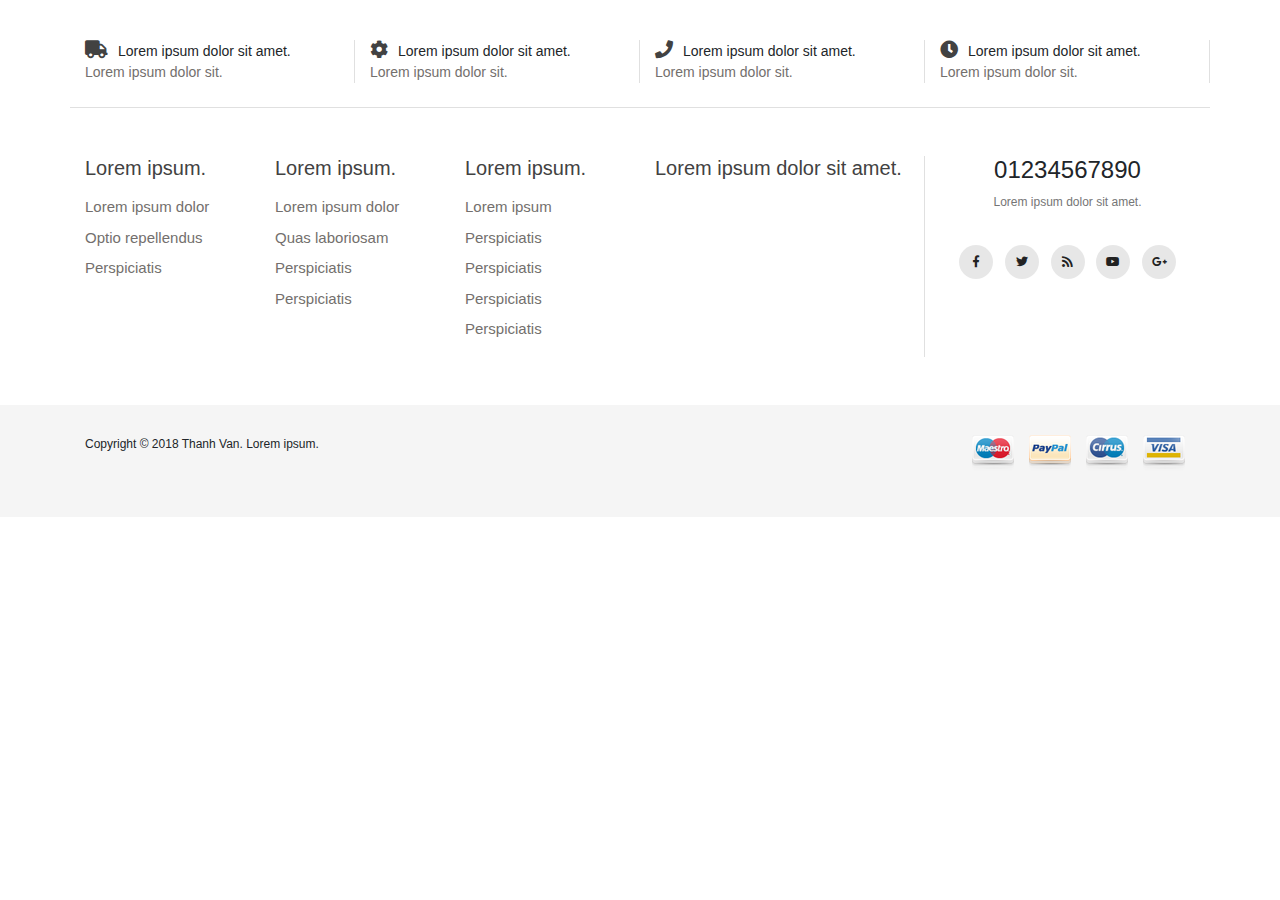
<file: footer.html>
<!doctype html>
<html lang="en">
  <head>
    <!-- Required meta tags -->
    <meta charset="utf-8">
    <meta name="viewport" content="width=device-width, initial-scale=1, shrink-to-fit=no">

    <!-- Bootstrap CSS -->
    <link rel="stylesheet" href="assets/bootstrap4/css/bootstrap.min.css" >
	<link rel="stylesheet" href="assets/style.css">
	<link rel="stylesheet" href="assets/fontawesome/css/all.css">
    <title>Hello, world!</title>
  </head>
  <body>
  	<!-- footer -->
	<section class="footer-main mt-3">
		<div class="container">
			<div class="row ft--border-bt">
				<div class="col-md-3 my-4 mainFt__services ft_style-p">
					<div class="ft__service-icon">
						<i class="fas fa-truck"></i><span>Lorem ipsum dolor sit amet.</span>
					</div>
					<p>Lorem ipsum dolor sit.</p>
					
				</div>
				<div class="col-md-3 my-4 mainFt__services ft_style-p">
					<div class="ft__service-icon">
						<i class="fas fa-cog"></i><span>Lorem ipsum dolor sit amet.</span>
					</div>
					<p>Lorem ipsum dolor sit.</p>
					
				</div>
				<div class="col-md-3 my-4 mainFt__services ft_style-p">
					<div class="ft__service-icon">
						<i class="fas fa-phone"></i><span>Lorem ipsum dolor sit amet.</span>
					</div>
					<p>Lorem ipsum dolor sit.</p>
					
				</div>
				<div class="col-md-3 my-4 mainFt__services ft_style-p">
					<div class="ft__service-icon">
						<i class="fas fa-clock"></i><span>Lorem ipsum dolor sit amet.</span>
					</div>
					<p>Lorem ipsum dolor sit.</p>
					
				</div>
			</div>
			<div class="row my-5">
				<div class="col-md-2 footer__link">
					<h4>Lorem ipsum.</h4>
					<ul>
						<li><a href="">Lorem ipsum dolor</a></li>
						<li><a href="">Optio repellendus</a></li>
						<li><a href="">Perspiciatis</a></li>
					</ul>
				</div>
				<div class="col-md-2 footer__link">
					<h4>Lorem ipsum.</h4>
					<ul>
						<li><a href="">Lorem ipsum dolor</a></li>
						<li><a href="">Quas laboriosam</a></li>
						<li><a href="">Perspiciatis</a></li>
						<li><a href="">Perspiciatis</a></li>
					</ul>
				</div>
				<div class="col-md-2 footer__link">
					<h4>Lorem ipsum.</h4>
					<ul>
						<li><a href="">Lorem ipsum </a></li>
						<li><a href="">Perspiciatis</a></li>
						<li><a href="">Perspiciatis</a></li>
						<li><a href="">Perspiciatis</a></li>
						<li><a href="">Perspiciatis</a></li>
					</ul>
				</div>
				<div class="col-md-3 footer__link mainFt__services">
					<h4>Lorem ipsum dolor sit amet.</h4>
				</div>
				<div class="col-md-3 text-center">
					<h4>01234567890</h4>
					<p class="ft__sub-phone">Lorem ipsum dolor sit amet.</p>
					<div class="ft__icon-box">
						<a href="#"><i class="fab fa-facebook-f"></i></a>
						<a href="#"><i class="fab fa-twitter"></i></a>
						<a href="#"><i class="fas fa-rss"></i></a>
						<a href="#"><i class="fab fa-youtube"></i></a>
						<a href="#"><i class="fab fa-google-plus-g"></i></a>
					</div>
				</div>
			</div>
		</div>
	</section>
	<footer class="ft__info">
		<div class="container">
			<div class="row">
				<div class="col-md-6">
					<div class="ft__info-link">
						
					</div>
					<div class="ft__coppyright">
						<p>Copyright © 2018 Thanh Van. <span>Lorem ipsum.</span></p>
					</div>
				</div>
				<div class="col-md-6 ft__payment">
					<ul class="d-flex align-items-center justify-content-end">
						<li><a href="#" title="Payment method"><img src="images/payment-1.png" alt="payment"></a></li>
						<li><a href="#" title="Payment method"><img src="images/payment-2.png" alt="payment"></a></li>
						<li><a href="#" title="Payment method"><img src="images/payment-3.png" alt="payment"></a></li>
						<li><a href="#" title="Payment method"><img src="images/payment-4.png" alt="payment"></a></li>
					</ul>
				</div>
			</div>
		</div>
	</footer>
    <!-- Optional JavaScript -->
    <!-- jQuery first, then Popper.js, then Bootstrap JS -->
    <script src="https://code.jquery.com/jquery-3.3.1.slim.min.js" integrity="sha384-q8i/X+965DzO0rT7abK41JStQIAqVgRVzpbzo5smXKp4YfRvH+8abtTE1Pi6jizo" crossorigin="anonymous"></script>
    <script src="https://cdnjs.cloudflare.com/ajax/libs/popper.js/1.14.3/umd/popper.min.js" integrity="sha384-ZMP7rVo3mIykV+2+9J3UJ46jBk0WLaUAdn689aCwoqbBJiSnjAK/l8WvCWPIPm49" crossorigin="anonymous"></script>
    <script src="assets/bootstrap4/js/bootstrap.min.js" ></script>
  </body>
</html>
</file>
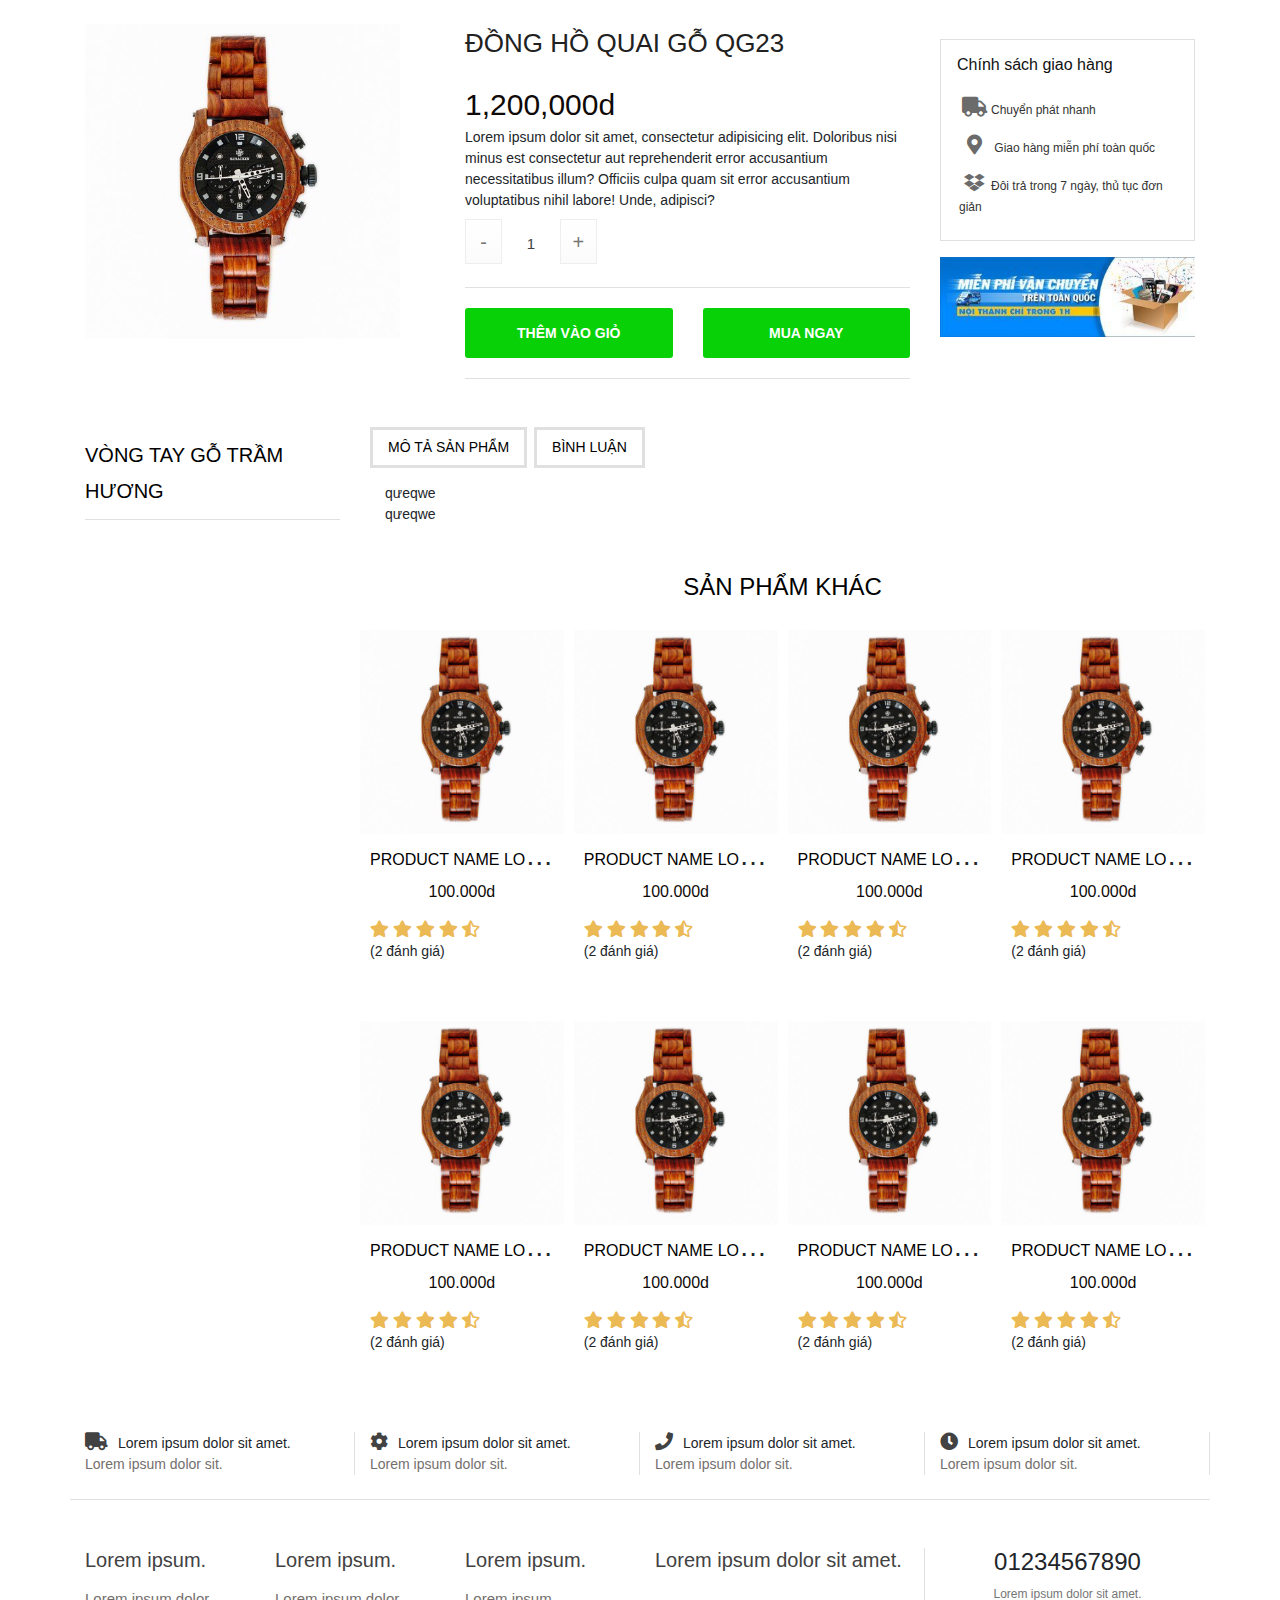
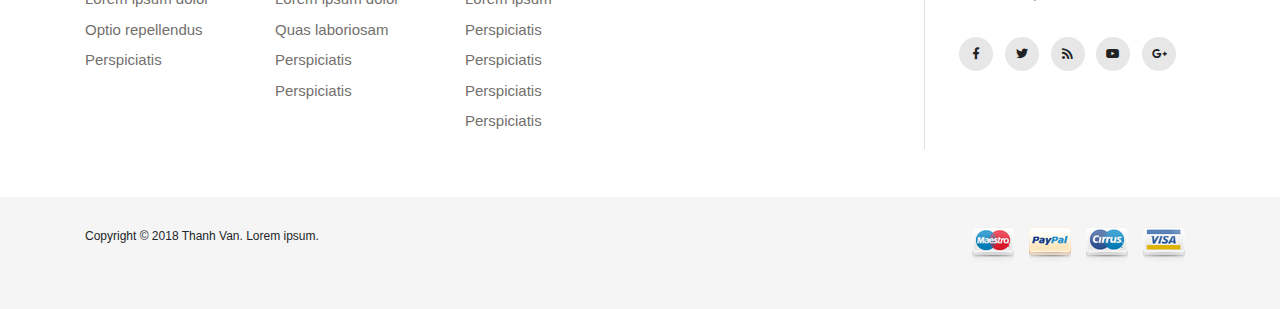
<file: product.html>
<!doctype html>
<html lang="en">
  <head>
    <!-- Required meta tags -->
    <meta charset="utf-8">
    <meta name="viewport" content="width=device-width, initial-scale=1, shrink-to-fit=no">

    <!-- Bootstrap CSS -->
    <link rel="stylesheet" href="assets/bootstrap4/css/bootstrap.min.css" >
	<link rel="stylesheet" href="assets/style.css">
	<link rel="stylesheet" href="assets/fontawesome/css/all.css">
    <title>Hello, world!</title>
  </head>
  <body>
	<!-- header -->
  <!-- body -->
  <section class="mt-4">
      <div class="container">
        <div class="row">
          <div class="col-md-4">
            <div class="pd__product-img">
              <img src="images/product-img-1.jpg" alt="">
              <div class="pd__list-img">
                
              </div>
            </div>
          </div>
          <div class="col-md-5 pd__sort-des">
            <h1>ĐỒNG HỒ QUAI GỖ QG23</h1>
            <div>
              <span class="pd__price">1,200,000d</span>
            </div>
            <div>
              Lorem ipsum dolor sit amet, consectetur adipisicing elit. Doloribus nisi minus est consectetur aut reprehenderit error accusantium necessitatibus illum? Officiis culpa quam sit error accusantium voluptatibus nihil labore! Unde, adipisci?
            </div>
            <div class="pd__button mt-2">
              <button>-</button>
              <input type="text" name="product-number" id="product-number" value="1">
              <button>+</button>
            </div>
            <div class="pd__cart-btn">
              <div class="row">
                <div class="col-md-6">
                  <button class="pd__btn-cart pd__btn-style">thêm vào giỏ</button>
                </div>
                <div class="col-md-6">
                  <button class="pd__btn-buy pd__btn-style">mua ngay</button>
                </div>
              </div>
            </div>
          </div>
          <div class="col-md-3">
            <div class="pd__delivery-box">
              <h6 class="mb-0">Chính sách giao hàng</h6>
              <div class="pd__delivery-body">
                <div><i class="fas fa-truck"></i><span>Chuyển phát nhanh</span></div>
                <div><i class="fas fa-map-marker-alt"></i><span>  Giao hàng miễn phí toàn quốc</span></div>
                <div><i class="fab fa-dropbox"></i><span>Đôi trả trong 7 ngày, thủ tục đơn giản</span></div>
              </div>
            </div>
            <div class="pd__free-ship">
              <img src="images/icon/vanchuyen.jpg" alt="" class="w-100">
            </div>
          </div>
        </div>
      </div>
  </section>
  <section class="mt-5">
    <div class="container">
      <div class="row">
        <!-- left column -->
        <div class="col-md-3">
          <div class="pf__left-header">
            <h1>Vòng tay gỗ trầm hương</h1>
          </div>
          <div class="pd__left-content">
            
          </div>
        </div>
        <!-- right content -->
        <div class="col-md-9">
          <div class="pd__content-des">
            <ul class="pd__page-btn clearfix">
              <li><a href="#pd-descripttion" aria-controls="mota" role="tab" data-toggle="tab">mô tả sản phẩm</a></li>
              <li><a href="#pd-comment" aria-controls="binhluan" role="tab" data-toggle="tab"">bình luận</a></li>
            </ul>
            <div class="pd__tab-content">
              <div id="pd-descripttion" class="tab-pane" role="tabpanel">
                <div class="pd__content">
                  qưeqwe
                </div>
              </div>
              <div id="pd-comment" class="tab-pane" role="tabpanel">
                <div class="pd__content">
                  qưeqwe
                </div>
              </div>
            </div>
          </div>
          <div class="pd__other-product">
            <div class="row">
              <div class="col-md-12 text-center mt-5">
                <h3 class="pd__op-title">sản phẩm khác</h3>
              </div>
            </div>
            <div class="row">
              <!-- item -->
              <div class="col-md-3 c--fix-width">
                <div class="product-item">
                  <div class="c__product-img">
                    <a href="#" title="Đồng hồ"><img src="images/product-img-1.jpg" alt=""></a>
                  </div>
                  <div class="c__action">
                    <a class="c__btn-view" href="#">
                      <i class="far fa-chart-bar"></i>
                      <span>Xem nhanh</span>
                    </a>
                    <a class="c__btn-buy" href="#">
                      <span>+ Thêm vào giỏ</span>
                      <i class="fas fa-cart-plus"></i>
                    </a>
                  </div>
                  <div class="c__product-detail">
                    <h3 class="c__product-name"><a href="#">product name Lorem ipsum dolor.</a></h3>
                    <p class="c__product-cost">100.000d</p>
                    <div class="c__product-star">
                      <i class="fas fa-star"></i>
                      <i class="fas fa-star"></i>
                      <i class="fas fa-star"></i>
                      <i class="fas fa-star"></i>
                      <i class="fas fa-star-half-alt"></i>
                    </div>
                    <span>(2 đánh giá)</span>
                  </div>
                </div>
              </div>
              <!-- end item -->
               <!-- item -->
              <div class="col-md-3 c--fix-width">
                <div class="product-item">
                  <div class="c__product-img">
                    <a href="#" title="Đồng hồ"><img src="images/product-img-1.jpg" alt=""></a>
                  </div>
                  <div class="c__action">
                    <a class="c__btn-view" href="#">
                      <i class="far fa-chart-bar"></i>
                      <span>Xem nhanh</span>
                    </a>
                    <a class="c__btn-buy" href="#">
                      <span>+ Thêm vào giỏ</span>
                      <i class="fas fa-cart-plus"></i>
                    </a>
                  </div>
                  <div class="c__product-detail">
                    <h3 class="c__product-name"><a href="#">product name Lorem ipsum dolor.</a></h3>
                    <p class="c__product-cost">100.000d</p>
                    <div class="c__product-star">
                      <i class="fas fa-star"></i>
                      <i class="fas fa-star"></i>
                      <i class="fas fa-star"></i>
                      <i class="fas fa-star"></i>
                      <i class="fas fa-star-half-alt"></i>
                    </div>
                    <span>(2 đánh giá)</span>
                  </div>
                </div>
              </div>
              <!-- end item -->
               <!-- item -->
              <div class="col-md-3 c--fix-width">
                <div class="product-item">
                  <div class="c__product-img">
                    <a href="#" title="Đồng hồ"><img src="images/product-img-1.jpg" alt=""></a>
                  </div>
                  <div class="c__action">
                    <a class="c__btn-view" href="#">
                      <i class="far fa-chart-bar"></i>
                      <span>Xem nhanh</span>
                    </a>
                    <a class="c__btn-buy" href="#">
                      <span>+ Thêm vào giỏ</span>
                      <i class="fas fa-cart-plus"></i>
                    </a>
                  </div>
                  <div class="c__product-detail">
                    <h3 class="c__product-name"><a href="#">product name Lorem ipsum dolor.</a></h3>
                    <p class="c__product-cost">100.000d</p>
                    <div class="c__product-star">
                      <i class="fas fa-star"></i>
                      <i class="fas fa-star"></i>
                      <i class="fas fa-star"></i>
                      <i class="fas fa-star"></i>
                      <i class="fas fa-star-half-alt"></i>
                    </div>
                    <span>(2 đánh giá)</span>
                  </div>
                </div>
              </div>
              <!-- end item -->
               <!-- item -->
              <div class="col-md-3 c--fix-width">
                <div class="product-item">
                  <div class="c__product-img">
                    <a href="#" title="Đồng hồ"><img src="images/product-img-1.jpg" alt=""></a>
                  </div>
                  <div class="c__action">
                    <a class="c__btn-view" href="#">
                      <i class="far fa-chart-bar"></i>
                      <span>Xem nhanh</span>
                    </a>
                    <a class="c__btn-buy" href="#">
                      <span>+ Thêm vào giỏ</span>
                      <i class="fas fa-cart-plus"></i>
                    </a>
                  </div>
                  <div class="c__product-detail">
                    <h3 class="c__product-name"><a href="#">product name Lorem ipsum dolor.</a></h3>
                    <p class="c__product-cost">100.000d</p>
                    <div class="c__product-star">
                      <i class="fas fa-star"></i>
                      <i class="fas fa-star"></i>
                      <i class="fas fa-star"></i>
                      <i class="fas fa-star"></i>
                      <i class="fas fa-star-half-alt"></i>
                    </div>
                    <span>(2 đánh giá)</span>
                  </div>
                </div>
              </div>
              <!-- end item -->
               <!-- item -->
              <div class="col-md-3 c--fix-width">
                <div class="product-item">
                  <div class="c__product-img">
                    <a href="#" title="Đồng hồ"><img src="images/product-img-1.jpg" alt=""></a>
                  </div>
                  <div class="c__action">
                    <a class="c__btn-view" href="#">
                      <i class="far fa-chart-bar"></i>
                      <span>Xem nhanh</span>
                    </a>
                    <a class="c__btn-buy" href="#">
                      <span>+ Thêm vào giỏ</span>
                      <i class="fas fa-cart-plus"></i>
                    </a>
                  </div>
                  <div class="c__product-detail">
                    <h3 class="c__product-name"><a href="#">product name Lorem ipsum dolor.</a></h3>
                    <p class="c__product-cost">100.000d</p>
                    <div class="c__product-star">
                      <i class="fas fa-star"></i>
                      <i class="fas fa-star"></i>
                      <i class="fas fa-star"></i>
                      <i class="fas fa-star"></i>
                      <i class="fas fa-star-half-alt"></i>
                    </div>
                    <span>(2 đánh giá)</span>
                  </div>
                </div>
              </div>
              <!-- end item -->
               <!-- item -->
              <div class="col-md-3 c--fix-width">
                <div class="product-item">
                  <div class="c__product-img">
                    <a href="#" title="Đồng hồ"><img src="images/product-img-1.jpg" alt=""></a>
                  </div>
                  <div class="c__action">
                    <a class="c__btn-view" href="#">
                      <i class="far fa-chart-bar"></i>
                      <span>Xem nhanh</span>
                    </a>
                    <a class="c__btn-buy" href="#">
                      <span>+ Thêm vào giỏ</span>
                      <i class="fas fa-cart-plus"></i>
                    </a>
                  </div>
                  <div class="c__product-detail">
                    <h3 class="c__product-name"><a href="#">product name Lorem ipsum dolor.</a></h3>
                    <p class="c__product-cost">100.000d</p>
                    <div class="c__product-star">
                      <i class="fas fa-star"></i>
                      <i class="fas fa-star"></i>
                      <i class="fas fa-star"></i>
                      <i class="fas fa-star"></i>
                      <i class="fas fa-star-half-alt"></i>
                    </div>
                    <span>(2 đánh giá)</span>
                  </div>
                </div>
              </div>
              <!-- end item -->
               <!-- item -->
              <div class="col-md-3 c--fix-width">
                <div class="product-item">
                  <div class="c__product-img">
                    <a href="#" title="Đồng hồ"><img src="images/product-img-1.jpg" alt=""></a>
                  </div>
                  <div class="c__action">
                    <a class="c__btn-view" href="#">
                      <i class="far fa-chart-bar"></i>
                      <span>Xem nhanh</span>
                    </a>
                    <a class="c__btn-buy" href="#">
                      <span>+ Thêm vào giỏ</span>
                      <i class="fas fa-cart-plus"></i>
                    </a>
                  </div>
                  <div class="c__product-detail">
                    <h3 class="c__product-name"><a href="#">product name Lorem ipsum dolor.</a></h3>
                    <p class="c__product-cost">100.000d</p>
                    <div class="c__product-star">
                      <i class="fas fa-star"></i>
                      <i class="fas fa-star"></i>
                      <i class="fas fa-star"></i>
                      <i class="fas fa-star"></i>
                      <i class="fas fa-star-half-alt"></i>
                    </div>
                    <span>(2 đánh giá)</span>
                  </div>
                </div>
              </div>
              <!-- end item -->
               <!-- item -->
              <div class="col-md-3 c--fix-width">
                <div class="product-item">
                  <div class="c__product-img">
                    <a href="#" title="Đồng hồ"><img src="images/product-img-1.jpg" alt=""></a>
                  </div>
                  <div class="c__action">
                    <a class="c__btn-view" href="#">
                      <i class="far fa-chart-bar"></i>
                      <span>Xem nhanh</span>
                    </a>
                    <a class="c__btn-buy" href="#">
                      <span>+ Thêm vào giỏ</span>
                      <i class="fas fa-cart-plus"></i>
                    </a>
                  </div>
                  <div class="c__product-detail">
                    <h3 class="c__product-name"><a href="#">product name Lorem ipsum dolor.</a></h3>
                    <p class="c__product-cost">100.000d</p>
                    <div class="c__product-star">
                      <i class="fas fa-star"></i>
                      <i class="fas fa-star"></i>
                      <i class="fas fa-star"></i>
                      <i class="fas fa-star"></i>
                      <i class="fas fa-star-half-alt"></i>
                    </div>
                    <span>(2 đánh giá)</span>
                  </div>
                </div>
              </div>
              <!-- end item -->

            </div>
          </div>
        </div>
      </div>
    </div>
  </section>
    <!-- footer -->
  <section class="footer-main mt-3">
    <div class="container">
      <div class="row ft--border-bt">
        <div class="col-md-3 my-4 mainFt__services ft_style-p">
          <div class="ft__service-icon">
            <i class="fas fa-truck"></i><span>Lorem ipsum dolor sit amet.</span>
          </div>
          <p>Lorem ipsum dolor sit.</p>
          
        </div>
        <div class="col-md-3 my-4 mainFt__services ft_style-p">
          <div class="ft__service-icon">
            <i class="fas fa-cog"></i><span>Lorem ipsum dolor sit amet.</span>
          </div>
          <p>Lorem ipsum dolor sit.</p>
          
        </div>
        <div class="col-md-3 my-4 mainFt__services ft_style-p">
          <div class="ft__service-icon">
            <i class="fas fa-phone"></i><span>Lorem ipsum dolor sit amet.</span>
          </div>
          <p>Lorem ipsum dolor sit.</p>
          
        </div>
        <div class="col-md-3 my-4 mainFt__services ft_style-p">
          <div class="ft__service-icon">
            <i class="fas fa-clock"></i><span>Lorem ipsum dolor sit amet.</span>
          </div>
          <p>Lorem ipsum dolor sit.</p>
          
        </div>
      </div>
      <div class="row my-5">
        <div class="col-md-2 footer__link">
          <h4>Lorem ipsum.</h4>
          <ul>
            <li><a href="">Lorem ipsum dolor</a></li>
            <li><a href="">Optio repellendus</a></li>
            <li><a href="">Perspiciatis</a></li>
          </ul>
        </div>
        <div class="col-md-2 footer__link">
          <h4>Lorem ipsum.</h4>
          <ul>
            <li><a href="">Lorem ipsum dolor</a></li>
            <li><a href="">Quas laboriosam</a></li>
            <li><a href="">Perspiciatis</a></li>
            <li><a href="">Perspiciatis</a></li>
          </ul>
        </div>
        <div class="col-md-2 footer__link">
          <h4>Lorem ipsum.</h4>
          <ul>
            <li><a href="">Lorem ipsum </a></li>
            <li><a href="">Perspiciatis</a></li>
            <li><a href="">Perspiciatis</a></li>
            <li><a href="">Perspiciatis</a></li>
            <li><a href="">Perspiciatis</a></li>
          </ul>
        </div>
        <div class="col-md-3 footer__link mainFt__services">
          <h4>Lorem ipsum dolor sit amet.</h4>
        </div>
        <div class="col-md-3 text-center">
          <h4>01234567890</h4>
          <p class="ft__sub-phone">Lorem ipsum dolor sit amet.</p>
          <div class="ft__icon-box">
            <a href="#"><i class="fab fa-facebook-f"></i></a>
            <a href="#"><i class="fab fa-twitter"></i></a>
            <a href="#"><i class="fas fa-rss"></i></a>
            <a href="#"><i class="fab fa-youtube"></i></a>
            <a href="#"><i class="fab fa-google-plus-g"></i></a>
          </div>
        </div>
      </div>
    </div>
  </section>
  <footer class="ft__info">
    <div class="container">
      <div class="row">
        <div class="col-md-6">
          <div class="ft__info-link">
            
          </div>
          <div class="ft__coppyright">
            <p>Copyright © 2018 Thanh Van. <span>Lorem ipsum.</span></p>
          </div>
        </div>
        <div class="col-md-6 ft__payment">
          <ul class="d-flex align-items-center justify-content-end">
            <li><a href="#" title="Payment method"><img src="images/payment-1.png" alt="payment"></a></li>
            <li><a href="#" title="Payment method"><img src="images/payment-2.png" alt="payment"></a></li>
            <li><a href="#" title="Payment method"><img src="images/payment-3.png" alt="payment"></a></li>
            <li><a href="#" title="Payment method"><img src="images/payment-4.png" alt="payment"></a></li>
          </ul>
        </div>
      </div>
    </div>
  </footer>
    <!-- Optional JavaScript -->
    <!-- jQuery first, then Popper.js, then Bootstrap JS -->
    <script src="https://code.jquery.com/jquery-3.3.1.slim.min.js" integrity="sha384-q8i/X+965DzO0rT7abK41JStQIAqVgRVzpbzo5smXKp4YfRvH+8abtTE1Pi6jizo" crossorigin="anonymous"></script>
    <script src="https://cdnjs.cloudflare.com/ajax/libs/popper.js/1.14.3/umd/popper.min.js" integrity="sha384-ZMP7rVo3mIykV+2+9J3UJ46jBk0WLaUAdn689aCwoqbBJiSnjAK/l8WvCWPIPm49" crossorigin="anonymous"></script>
    <script src="assets/bootstrap4/js/bootstrap.min.js" ></script>
  </body>
</html>
</file>
<file: assets/style.css>
/*media query*/
/*768>max*/
@media (min-width: 768px) {
  .resize-col-5{
    -ms-flex: 0 0 20%;
    flex: 0 0 20%;
    max-width: 20%;
    position: relative;
    width: 100%;
    min-height: 1px;
    padding-right: 10px;
    padding-left: 10px;
    box-sizing: border-box;
}
  
}

/* 
  ##Device = Tablets, Ipads (landscape)
  ##Screen = B/w 768px to 1024px
*/

@media (min-width: 768px) and (max-width: 1024px) and (orientation: landscape) {
  

}

/* 
  ##Device = Low Resolution Tablets, Mobiles (Landscape)
  ##Screen = B/w 481px to 767px
*/

@media (min-width: 481px) and (max-width: 767px) {
  
 
  
}

/* 
  ##Device = Most of the Smartphones Mobiles (Portrait)
  ##Screen = B/w 320px to 479px
*/

body {
  font-size: 14px;
  font-family: "Helvetica Neue", Helvetica, Arial, sans-serif;
}

a:hover {
  text-decoration: none !important;
}  
/*topbar*/
.top-bar {
    background-color: #333333;
}

/*footer-main*/
.mainFt__services {
    border-right: 1px solid #e0e0e0;
}

.ft__service-icon i {
    color: #424242;
    padding-right: 10px;
    font-size: 18px;
}

.ft__service-icon:hover {
    color: #736f6d !important;

}

.ft__service-icon:hover i {
    -webkit-transform: scale(1.2) translateX(-5px);
    -moz-transform: scale(1.2) translateX(-5px);
    -ms-transform: scale(1.2) translateX(-5px);
    -o-transform: scale(1.2) translateX(-5px);
    -webkit-transition: all 0.5s ease 0s;
    transition: all 0.5s ease 0s;
    color: #736f6d;
}

.mainFt__services span {
    font-size: 14px;
    line-height: 18px;
}

.ft_style-p p {
    margin: 0;
    color: #736f6d;
    font-size: 14px;
}

.footer__link h4 {
    font-size: 20px;
    line-height: 1.25;
    font-weight: 500;
    margin-bottom: 15px;
    color: #424242;
}

.footer__link ul {
    padding: 0;
}

.footer__link ul li {
    list-style-type: none;
    margin-bottom: 8px;
    font-size: 15px;
}

.footer__link ul li a {
    color: #736f6d;
}

.footer__link ul li a:hover {
    text-decoration: none;
}

.ft__sub-phone {
    font-size: 12px;
    color: #757575;
}

.ft--block-style {

}

.ft--border-bt {
    border-bottom: 1px solid #e0e0e0;
}

/*footer-info*/
.ft__info {
    background-color: #f5f5f5;
    font-size: 12px;
    padding: 30px 0;
}

.ft__icon-box {
    margin-top: 30px;
}

.ft__icon-box a i{
    /*padding: 15px;*/
    width: 34px;
    height: 34px;
    background: rgba(218, 218, 218, 0.65);
    color: #222;
    border-radius: 50%;
    line-height: 34px;
    transition: all 0.3s cubic-bezier(0.360, -0.055, 0.000, 1.220);
    display: inline-block;
    margin: 4px;
}
.ft__icon-box a i:hover{
    background-color: #736f6d;
    -webkit-transform: scale(1.5);
    -ms-transform: scale(1.5);
    -o-transform: scale(1.5);
    transform: scale(1.5);
    color: #fff;
}
.ft__payment li {
    list-style-type: none;
    margin-right: 10px;
    margin-left: 5px;
}
/*blog list*/
.bl__info-row img{
	width: 100%;
}
.bl__info-row h2 a{
	font-size: 20px;
	font-weight: 400;
	color: #000;
	line-height: 28px;
}
.bl__info-row h2 a:hover{
	text-decoration: none;
	color: #736f6d;
}
.bl__info-row span a{
	color: #aab2bd;
	font-weight: 300;
	font-size: 12px;
	border-left: 1px solid #aab2bd;
	padding: 0 10px;
}
.bl__info-row span a:hover{
	text-decoration: none;
}
.bl--first-line a{
	padding-left: 0 !important;
	border-left: 0px !important;
}
.bl__btn-readMore a,i{
	font-size: 12px;
	color: #bd4f0f;
}
.bl__btn-readMore a:hover{
	text-decoration:none;
}
.bl__info-author{
	margin-top: 5px;
	margin-bottom: 15px;
}
.page-link{
    padding: .25rem .7rem;
    border-radius: unset !important;
    color: #909090;
}
.page-link:hover{
    background: #736f6d;
    color: #fff;
}
.pagination__active a{
    background-color: #000;
    color: #fff;
}
.bl__right-list ul{
    padding:0;
    margin:0;
}
.bl__right-list ul li{
    list-style-type: none;
    border-top: 1px solid #e0e0e0;
}
.bl__right-list ul li a{
    color: #555555;
    padding: 10px 15px;
    display: block;
}
.bl__right-list ul li a:hover{
    color: #736f6d;
    text-decoration: none;
}
.bl__right-list-first{
    border-top: 0px !important;
}
.bl__right-header{
    font-size: 20px;
    text-transform: uppercase;
    padding: 10px;
    border-bottom: 3px solid #e0e0e0 ;
    margin-bottom: 0;
}
.bl__news-list img{
    width: 100%;
    /*margin-left: -15px;
    margin-right: -15px;*/
    border: 1px solid #ccc;
}
.bl__news-list i{
    margin-right:5px;
    color:  #5aa5ce;
    font-size: 15px;

}
.bl__news-list span{
    font-size: 12px;
}
.bl__news-item{
     border-top: 1px solid #e0e0e0;
     padding: 10px 0;
     margin: 0 ;
}
/*collections page*/
.c__header-content h1{
    float: left;
    font-size: 20px;
    color: #000000;
    text-transform: uppercase;
    font-weight: 500;
}
.c__header-sort p{
    margin-top: 15px;
    margin-bottom: 0;
}
.c__header-sort select{
   
}
.c__product-img img{
    width: 100%;
}
.c__product-name {
    text-align: center;
    text-overflow: ellipsis;
    white-space: pre;
    overflow: hidden;
}
.c__product-name a{
    text-transform: uppercase;
    color: #000;
    font-size: 16px;
   
    
}
.c__product-name a:hover{
    color: #736f6d;
    text-decoration: none;
}
.c__product-cost{
    text-align: center;
    font-size: 16px;
    color: #0f0a07;
    font-weight: 400;
}
.product-item{
    margin-bottom: 14px;
    -webkit-transition: all 0.2s linear;
    transition: all 0.2s linear;
    padding: 20px 0;
}
.product-item:hover{
    webkit-box-shadow: 0 15px 30px rgba(0,0,0,0.1);
    box-shadow: 0 5px 15px rgba(0,0,0,0.1);
    -webkit-transform: translate3d(0, -2px, 0);
    transform: translate3d(0, -2px, 0);
}
.c--fix-width{
    padding: 0 5px !important;
}
.c__product-star i{
    font-size: 1.2em;
    color: rgb(236, 186, 85);
}
.c__product-detail{
    padding: 5px 10px;
}
.c__action a{
    position: absolute;
    top: 15px;
    z-index: 3;
    height: 24px;
    padding: 3px 4px;
    font-size: 12px;
    color: #424242;
    opacity: 0;
    filter: alpha(opacity=0)\9;
    -webkit-transition: all 0.2s linear;
    transition: all 0.2s linear;
}
.c__btn-buy{
    right: 15px;
}
.c__btn-buy:hover span,.c__btn-view:hover span{
    opacity: 1;
    filter: alpha(opacity=100)\9;
    text-decoration: none;
}
.c__btn-view{
    left: 15px;
}
.product-item:hover .c__btn-view, .product-item:hover .c__btn-buy{
    opacity: 1;
    filter: alpha(opacity=100)\9;
}
.c__action a{
    text-decoration: none;
}
.c__action i{
    font-size: 17px;
    line-height: 24px;
    color: #424242;
}
.c__action span{
    text-decoration: none;
    opacity: 0;
    filter: alpha(opacity=0)\9;
    -webkit-transition: opacity 0.2s linear;
    transition: opacity 0.2s linear;
}
.left-menu-header{
    color: #000000;
    font-size: 19px;
    font-weight: 400;
    padding: 10px;
    text-transform: uppercase;
    border-bottom: 3px solid #e0e0e0;
    margin: 0;
}
.left-menu li{
    border-bottom: 1px solid #e0e0e0;
   /* padding-top: 10px;
    padding-bottom: 10px;*/
}
.left-menu li a{
    padding: 10px 15px;
    color: #444444;
    display: block;
}
.left-menu li a:hover{
    text-decoration: none;
    color: #736f6d;
}
.left-menu li > ul li a{
    margin-left: 0;
    padding-left: 30px;
}
.left-menu-first{
    border-top: 1px solid #e0e0e0;
}
.left-menu-last{
    border:unset !important;
}
/*checkout page*/
.c__body{
    color: #666;
}
.btn-back{
    color: #0082dd;
    position: absolute;
    left: 0;
    font-size: 14px;
    text-transform: capitalize;
    height: 30px;
    font-weight: 400;
    line-height: 30px;
    vertical-align: bottom;
    padding-left: 22px;
    top: 16px;
    background: url("../images/back-checkout.png")no-repeat center left;
}
.co__header{
    text-align: center;
    text-transform: uppercase;
    position: relative;
    color: #2c3e50;
    font-size: 38px;
    margin-top: 30px;
    font-style: normal;
    font-weight: 600;
    font-family: 'Open Sans',Helvetica, Arial, sans-serif;
    max-width: 1152px;
    margin: auto;
}
.co__header a{
    color: #000;
}
.co--background{
    background-color: #ecf0f1;
}
.co--content-background{
    background-color: #fff;
    padding: 30px 0;
    border-radius: 3px;
    -moz-box-shadow: #ced7dc 0 4px, #eee 0 0px 5px;
    -webkit-box-shadow: #ced7dc 0 4px, #eee 0 0px 5px;
    box-shadow: #ced7dc 0 4px, #eee 0 0px 5px;
    -moz-transform: translateY(-6px);
    -ms-transform: translateY(-6px);
}
.co__header a:hover{
    text-decoration: none;
}
.co__form-style{
    margin: 20px 0;
}
.co--text-header{
    color: #2c3e50;
    font-size: 18px;
    font-weight: normal;
    text-transform: uppercase;
}
.co__line{
    border-bottom: 1px solid #0082dd;
    padding-bottom: 17px;
}
.co--text-des{
    color: #0082dd;
    margin-top: 20px;
}
.btn-style{
    background: #3498db;
    color: #fff;
    text-transform: uppercase;
    font-size: 22px;
    margin: 20px 0;
}
.c__cart-box{
    border-radius: 5px;
    border: 1px solid #eee;
    padding: 10px;
}
.c__cart-border{
    border-top: 1px solid #eee;
}
.c__cart-box p{
    margin: 0;
    padding: 10px 0;
}
.c__cart-bold{
    font-weight: bold;
}
.c__sum{
    background-color:#f0f0f0;
    padding:0 10px;
    border-bottom-left-radius: 5px;
    border-bottom-right-radius: 5px;
    font-size: 16px;
    text-transform: uppercase;
    margin-left: -10px;
    margin-right: -10px;
    margin-bottom: -10px;
    font-weight: 600;
}
/*product detail*/
.pd__product-img img{
    max-width: 90%; 
}
.pd__sort-des h1{
    margin-bottom: 20px;
    color: #212121;
    font-size: 26px;
    font-weight: 400;
    line-height: 38px;
}
.pd__price{
    color: #0f0a07;
    font-size: 30px;
}
.pd__button button{
    color: #757575;
    border: 1px solid #eee;
    font-size: 20px;
    width: 37px;
    height: 45px;
    background: white;
    background: -moz-linear-gradient(top, white 0%, #fbfbfb 100%);
    background: -webkit-gradient(linear, left top, left bottom, color-stop(0%, white), color-stop(100%, #fbfbfb));
    background: -webkit-linear-gradient(top, white 0%, #fbfbfb 100%);
    background: -o-linear-gradient(top, white 0%, #fbfbfb 100%);
    background: -ms-linear-gradient(top, white 0%, #fbfbfb 100%);
    background: linear-gradient(to bottom, #ffffff 0%, #fbfbfb 100%);
}
.pd__button button:hover{
    background: #e0e0e0;
}
.pd__button input{
    color: #424242;
    font-size: 15px;
    width: 50px;
    height: 48px;
    min-height: 45px;
    margin: 0;
    text-align: center;
    border: unset;
    line-height: normal;
    /*border: 1px solid rgb(189, 194, 201);*/
    outline: none;
    background: #ffffff;
}
.pd__cart-btn{
    margin-top: 20px;
    padding: 10px 0;
    margin-left: 0;
    border-top: 1px solid #e0e0e0;
    border-bottom: 1px solid #e0e0e0;
}
.pd__btn-style{
    background-color: #08d108;
    width: 100%;
    margin: 10px 0px;
    border: none;
    color: #fff;
    text-align: center;
    text-transform: uppercase;
    border-radius: 3px;
    height: 50px;
    line-height: 47px;
    position: relative;
    cursor: pointer;
    font-weight: bold;
}
/*.pd__btn-cart{
    background: url('../images/icon/cart.png') no-repeat center center;
}
.pd__btn-buy{
    background: url('../images/icon/check.png') no-repeat center center;
}*/
.pd__delivery-box{
    border: 1px solid #e0e0e0;
    margin-bottom: 16px;
    margin-top: 15px;
    background: #fff;
}
.pd__delivery-box h6{
    padding: 16px 16px 0 16px;
    font-size: 16px;
    color: #111;
    line-height: 1.1;
    font-weight: 400;
}
.pd__delivery-body{
    padding: 8px;
}
.pd__delivery-body div{
    margin: 15px 10px;
}
.pd__delivery-body i{
    width: 30px;
    font-size: 20px;
    margin-right: 2px;
    color: #6b6b6b;
    text-align: center;
}
.pd__delivery-body span{
    font-size: 12px;
    color: #333;
}
.pd__op-title{
    text-align: center;
    display: inline-block;
    background: #ffffff;
    padding: 0px 15px;
    white-space: nowrap;
    position: relative;
    z-index: 1;
    color: #000000;
    text-transform: uppercase;
    font-weight: 500;
    font-size: 24px;
}
.pd__page-btn{
    margin: 0;
    padding: 0;
    list-style: none;
    position: relative;
    z-index: 1;
    border: none;
    background-color: transparent;
    margin-bottom: 15px;
}
.pd__page-btn li{
    display: block;
    margin: 0;
    float: left;
    background: #fff;
    padding: 0 7px 0 0;
}
.pd__page-btn li a{
    color: #000000;
    -webkit-transition: all 0.2s ease-out;
    -o-transition: all 0.2s ease-out;
    transition: all 0.2s ease-out;
    position: relative;
    text-transform: uppercase;
    font-size: 100%;
    background: none;
    display: -moz-inline-stack;
    display: inline-block;
    vertical-align: middle;
    zoom: 1;
    position: relative;
    padding: 7px 15px;
    border: 3px solid #e0e0e0;
    border-radius: 0;
    font-weight: 400;
    margin: 0px;
}
.pd__page-btn li a:hover{
    text-decoration: none;
}
.pd__content{
    margin: 0 15px;
}
.pf__left-header{
    border-bottom: 1px solid #e0e0e0;
    margin-bottom: 10px;
}
.pf__left-header h1{
    position: relative;
    margin: 0 54px 0px 0;
    line-height: 36px;
    margin-top: 0px;
    padding: 10px 0;
    font-size: 20px;
    color: #000000;
    font-weight: 400;
    text-transform: uppercase;
}
/*home page*/
#slider img{
    max-height: 448px;
}
.home__channel-list{
    margin: 0;
    padding: 3px;
    list-style-type: none;
    font-size: 12px;
    text-align: center;
    background: #5f5750;
}
.home__channel-list li{
    position: relative;
    float: left;
    width: 33.33%;
    padding: 0 3px;
    height: 80px;
}
.home__channel-list li:before{
    top: -1px;
    left: 6px;
    width: 64px;
    height: 1px;
}
.home__channel-list li:before, .home__channel-list li:after{
    position: absolute;
    content: "";
    background: #665e57;
}
.home__channel-list a{
    display: block;
    text-overflow: ellipsis;
    white-space: nowrap;
    overflow: hidden;
    color: #fff;
    color: rgba(255,255,255,0.7);
    -webkit-transition: color 0.2s;
    transition: color 0.2s;
      padding-top: 18px;
}
.home__channel-list a:hover{
    color: #736f6d;
    text-decoration: none;
}
.home__channel-list a:hover img{
    -webkit-transform: rotate3d(0, 1, 0, 180deg);
    -moz-transform: rotate3d(0, 1, 0, 180deg);
    -o-transform: rotate3d(0, 1, 0, 180deg);
    transform: rotate3d(0, 1, 0, 180deg);
    transition: 0.5s;
    -moz-transition: 0.5s;
    -webkit-transition: 0.5s;
}
.home__channel-list img{
    display: block;
    margin: 0 auto;
}
.home__img-banner{
    list-style-type: none;
}
.home__img-banner li{
    -webkit-transition: all .2s linear;
    transition: all .2s linear;
    float: left;
    -webkit-transition: -webkit-box-shadow 0.2s linear;
    transition: box-shadow 0.2s linear;
    width: 32.1%;
    margin-left: 14.2px;
    margin-top: 10px;
}
.home__img-banner li:hover{
    z-index: 2;
    -webkit-box-shadow: 0 15px 30px rgba(0,0,0,0.1);
    box-shadow: 0 15px 30px rgba(0,0,0,0.1);
    -webkit-transform: translate3d(0, -2px, 0);
    transform: translate3d(0, -2px, 0);
}
.home__img-banner img{
    max-width: 100%;
}

.home--product-title{
    margin: 0;
    font-size: 20px;
    font-weight: 500;
    line-height: 32px;
    color: #000000;
    text-transform: uppercase;
    margin-bottom: 10px;
    margin-top: 10px;
}
.home--btn-readmore{
    color: #fff;
    text-transform: uppercase;
    background: #000;
    padding: 5px 10px;
    font-size: 12px;
    border: unset;
}
.home--btn-readmore:hover{
    text-decoration: none;
    color: #fff;
}
.home__product-rainbow{
    margin-bottom: 14px;
    -webkit-transition: all 0.2s linear;
    transition: all 0.2s linear;
    padding: 20px 0;
}
.home__product-rainbow:hover{
    webkit-box-shadow: 0 15px 30px rgba(0,0,0,0.1);
    box-shadow: 0 5px 15px rgba(0,0,0,0.1);
}
.rainbow-1{
    border-top: 1px solid #ffac13;
}
.rainbow-2{
    border-top: 1px solid #83c44e;
}
.rainbow-3{
    border-top: 1px solid #2196f3;
}
</file>
